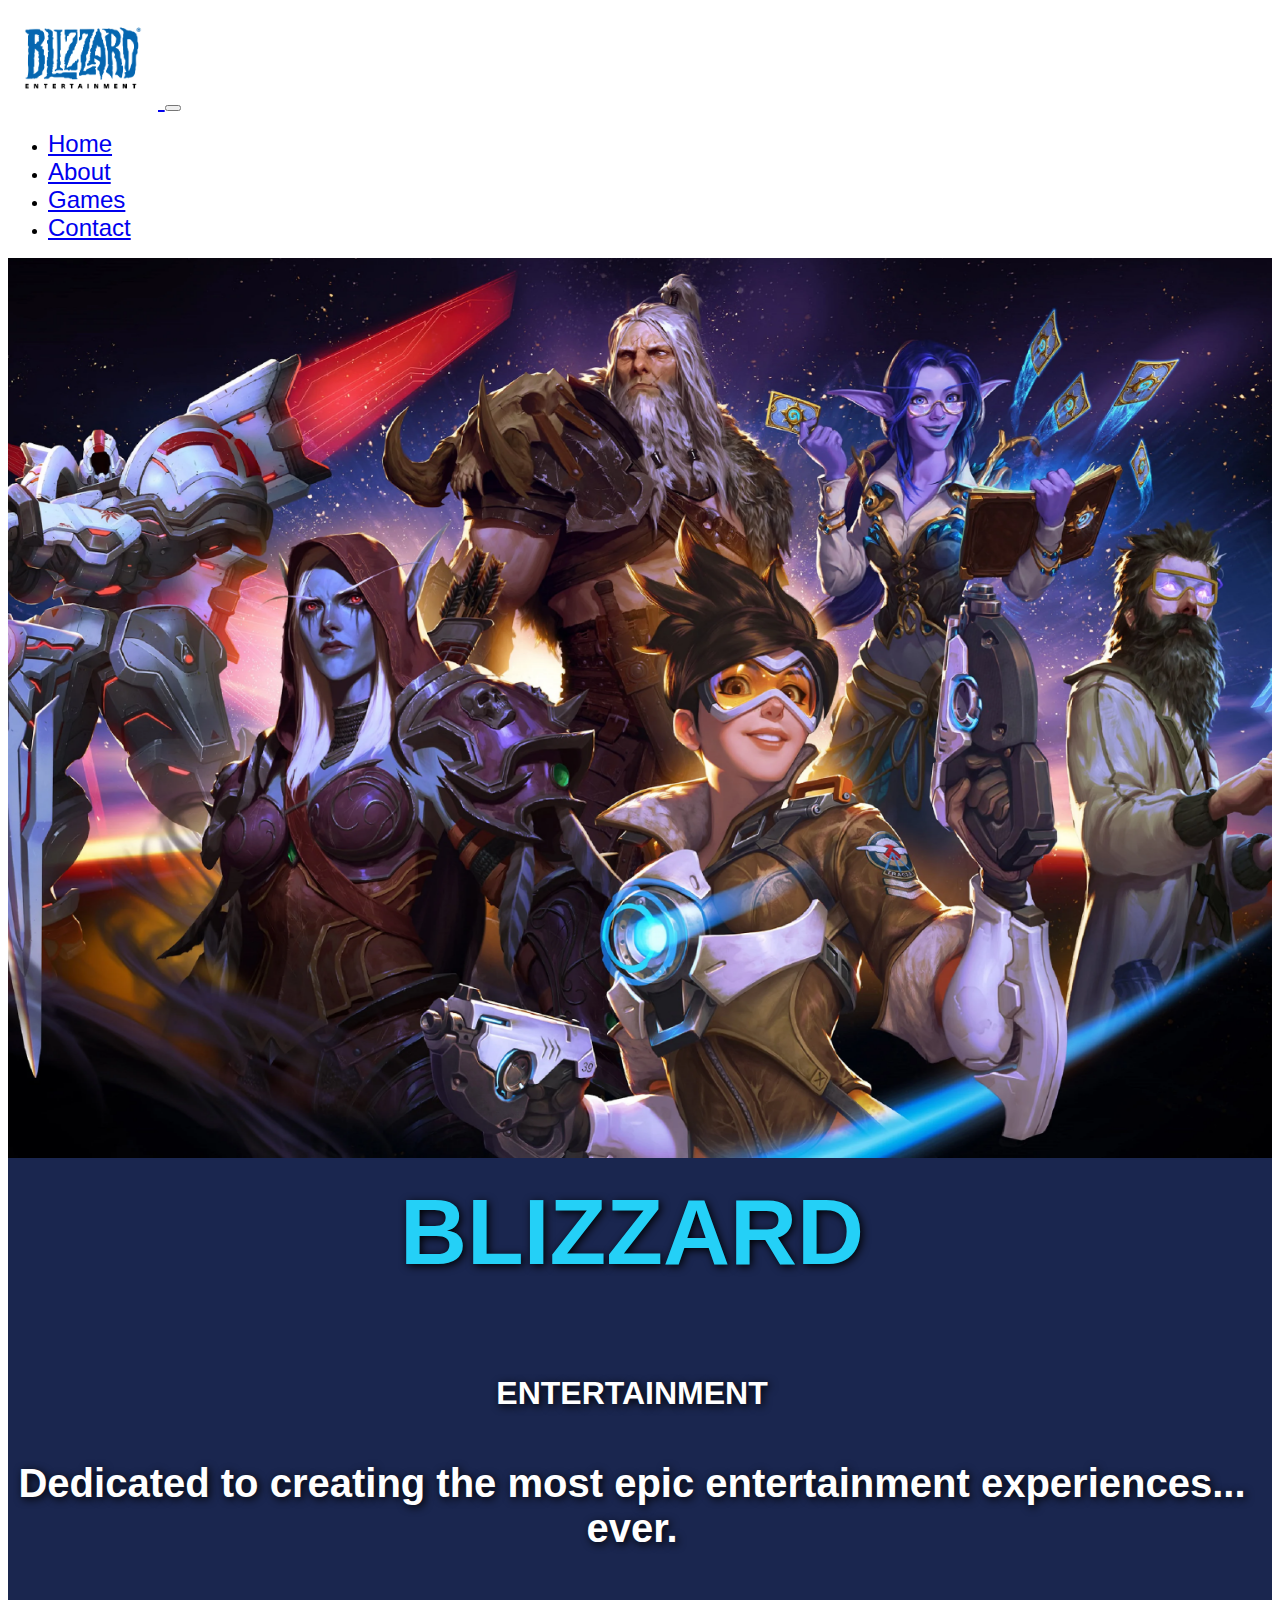
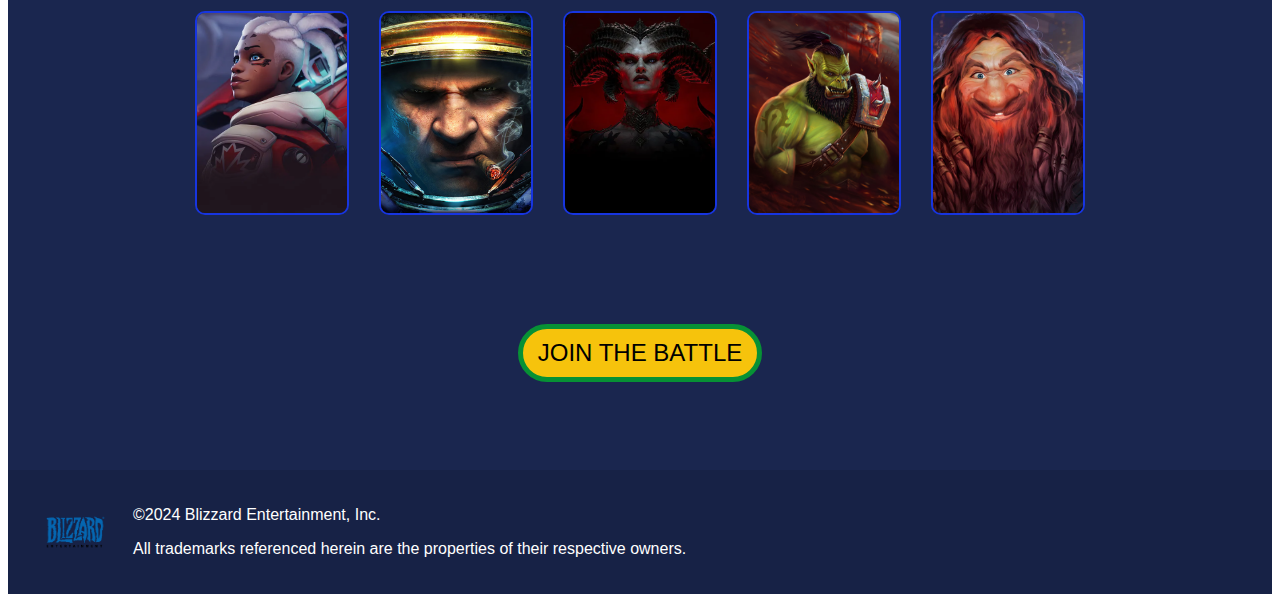
<file: index.html>
<!doctype html>
<html lang="en">
  <head>
    <!-- Required meta tags -->
    <meta charset="utf-8">
    <meta name="viewport" content="width=device-width, initial-scale=1">

    <!-- Bootstrap CSS -->
    <link href="https://cdn.jsdelivr.net/npm/bootstrap@5.0.2/dist/css/bootstrap.min.css" rel="stylesheet" integrity="sha384-EVSTQN3/azprG1Anm3QDgpJLIm9Nao0Yz1ztcQTwFspd3yD65VohhpuuCOmLASjC" crossorigin="anonymous">

    <link rel="stylesheet" href="./assets/css/style.css">
    <title>BLIZZARD</title>
  </head>
  <body>
   <!-- navbar-->
   <nav class="navbar navbar-expand-md fixed-bottom navbar-dark">
    <div class="container bg-dark">
      <a href="#intro" class="navbar-brand">
        <img src="./assets/img/bliz.png">
      </a>
      <!--toggle-->
      <button class="navbar-toggler" type="button" data-bs-toggle="collapse" data-bs-target="#main-nav" aria-controls="main-nav" aria-expanded="false" aria-label="Toggle navigation">
        <span class="navbar-toggler-icon"></span>
      </button>

      <!--navbar links-->
      <div class="collapse navbar-collapse justify-content-end align-center" id="main-nav">
        <ul class="navbar-nav">
          <li class="nav-item">
            <a class="nav-link" href="./index.html">Home</a>
          </li>
          <li class="nav-item">
            <a class="nav-link" href="./pages/about page/index.html">About</a>
          </li>
          <li class="nav-item">
            <a class="nav-link" href="./pages/Games/index.html">Games</a>
          </li>
          <li class="nav-item">
            <a class="nav-link" href="./pages/Contact/index.html">Contact</a>
          </li>
        </ul>
      </div>
    </div>
   </nav>

 <!--bg image-->
   <div class="bg-image" style="background-image: url('./assets/img/blizz\ games\ 2.webp'); height: 100vh">
   </div>
   <div class="container1">
    <div class="top">
    <h1> BLIZZARD </h1><h2>ENTERTAINMENT</h2>
    </div>
    <h3>Dedicated to creating the most epic entertainment experiences... ever.</h3>
    <div class="gameicons">
      <img src="./assets/img/overwatch icon.webp">
      <img src="./assets/img/starcraft.jpg">
      <img src="./assets/img/diabloicon.webp">
      <img src="./assets/img/warcraft.jpeg">
      <img src="./assets/img/heartstone.webp">
    </div>
    <div class="join">
      <a href="./pages/Games/index.html" type="button" class="joinbtn">JOIN THE BATTLE</a>
    </div>
  </div>

  <footer class="footer">
    <div class="footerlogo">
      <img class="flogo" src="./assets/img/bliz.png">
    </div>
    <div class="footer-text">
        <p>©2024 Blizzard Entertainment, Inc.</p>
        <p>All trademarks referenced herein are the properties of their respective owners.</p>
    </div>
</footer>



    <script src="https://cdn.jsdelivr.net/npm/bootstrap@5.0.2/dist/js/bootstrap.bundle.min.js" integrity="sha384-MrcW6ZMFYlzcLA8Nl+NtUVF0sA7MsXsP1UyJoMp4YLEuNSfAP+JcXn/tWtIaxVXM" crossorigin="anonymous"></script>

  </body>
</html>
</file>
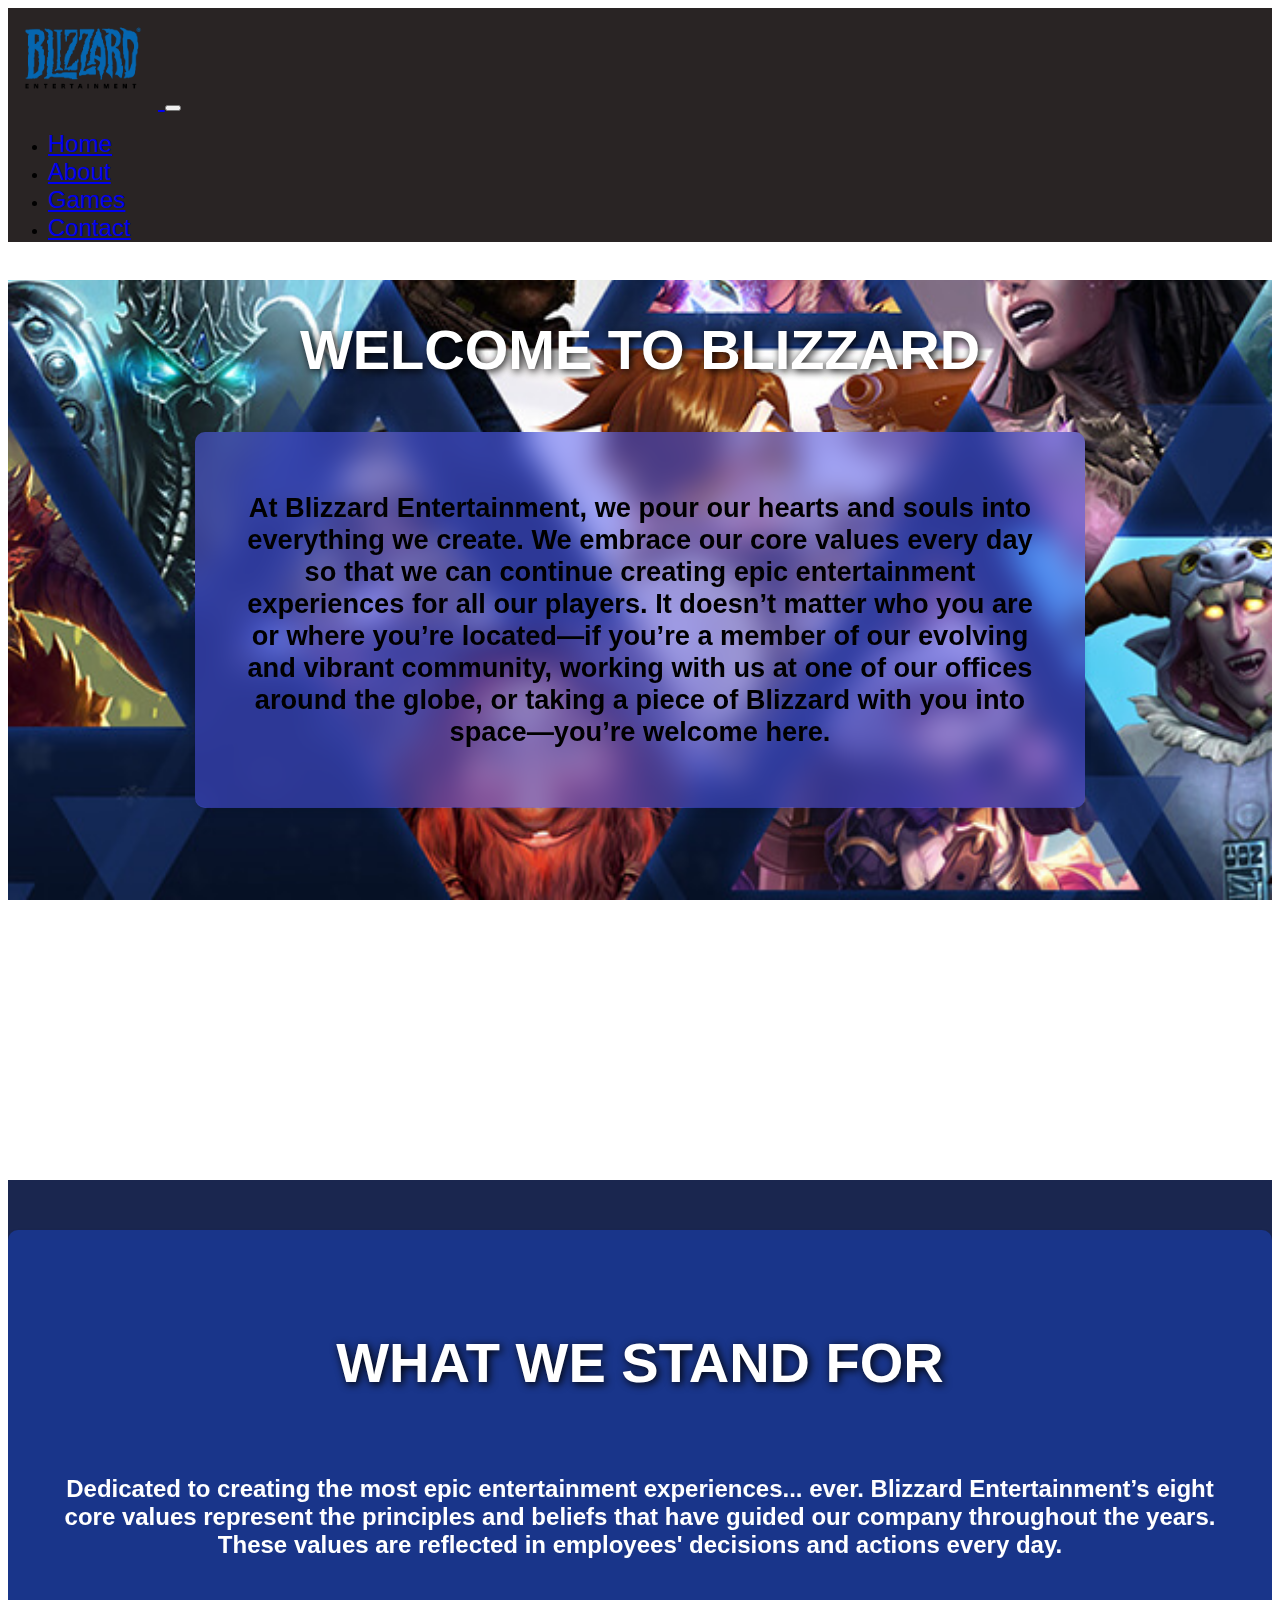
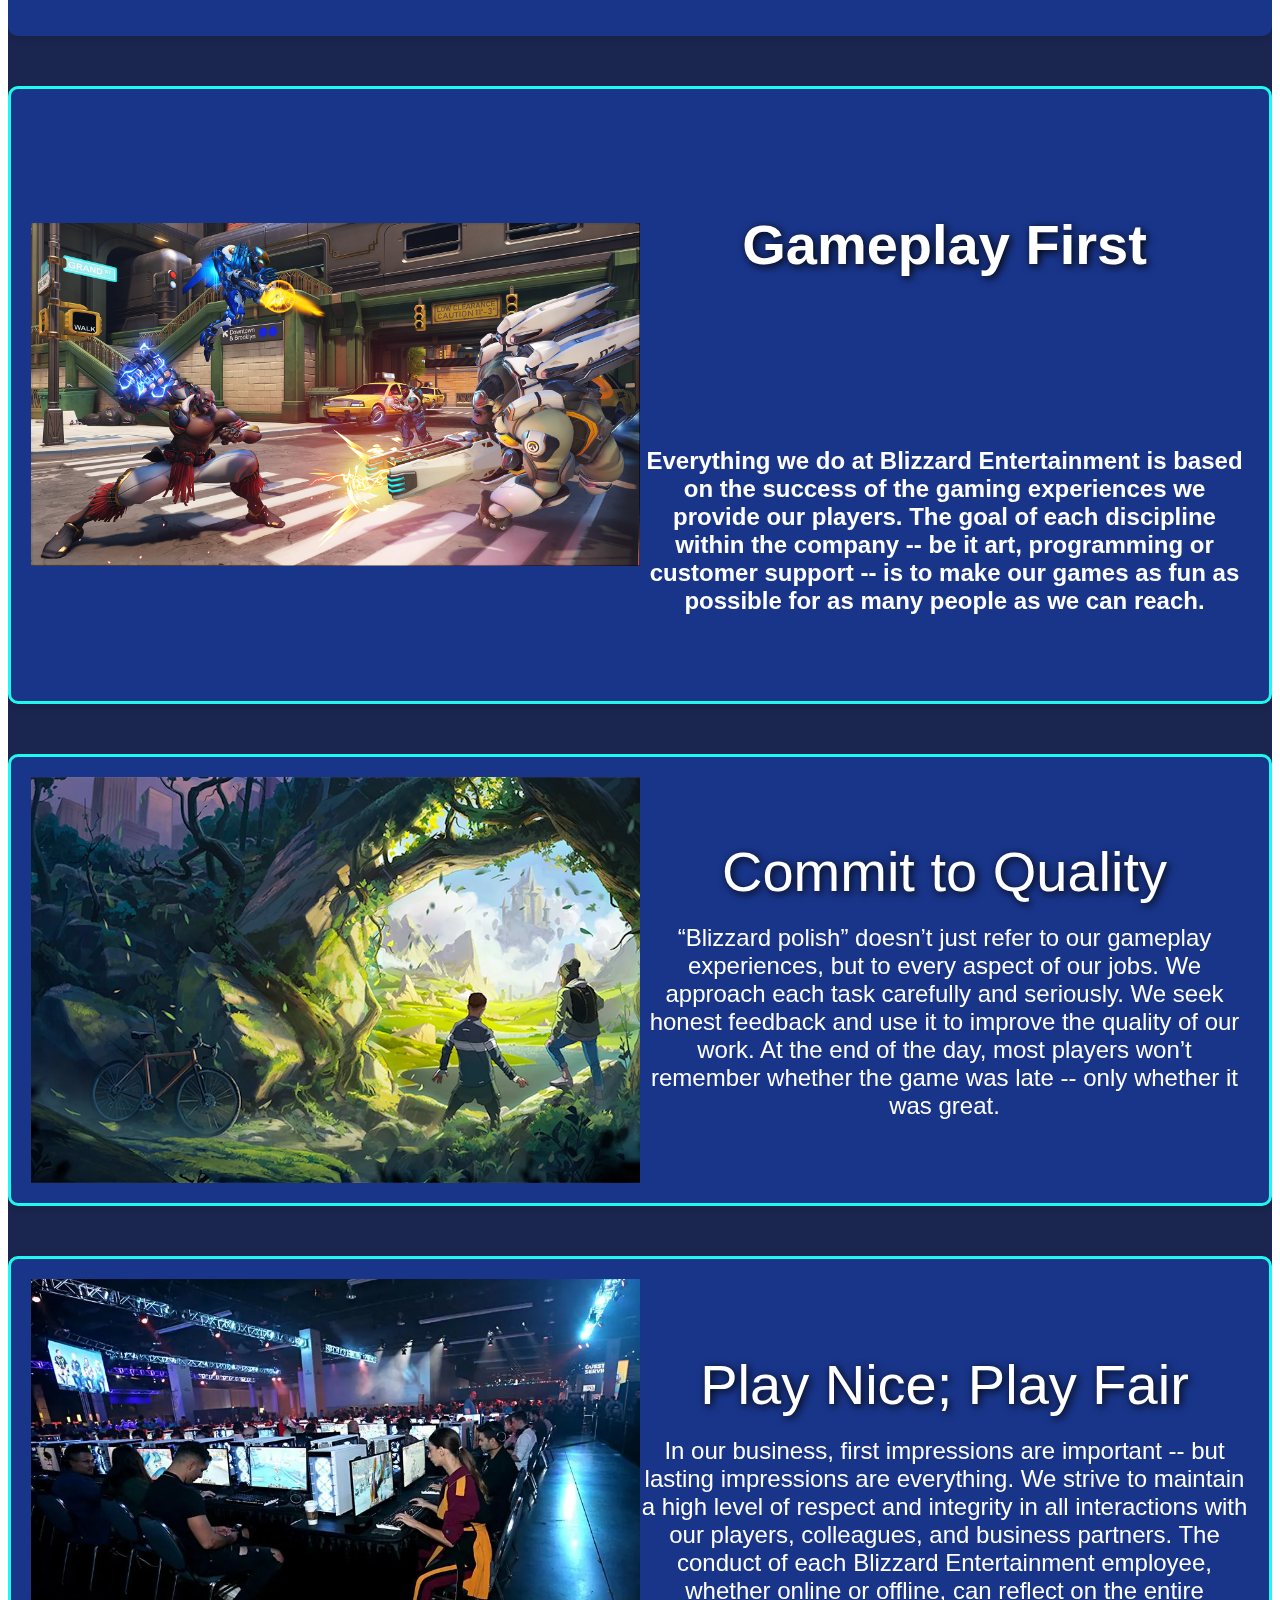
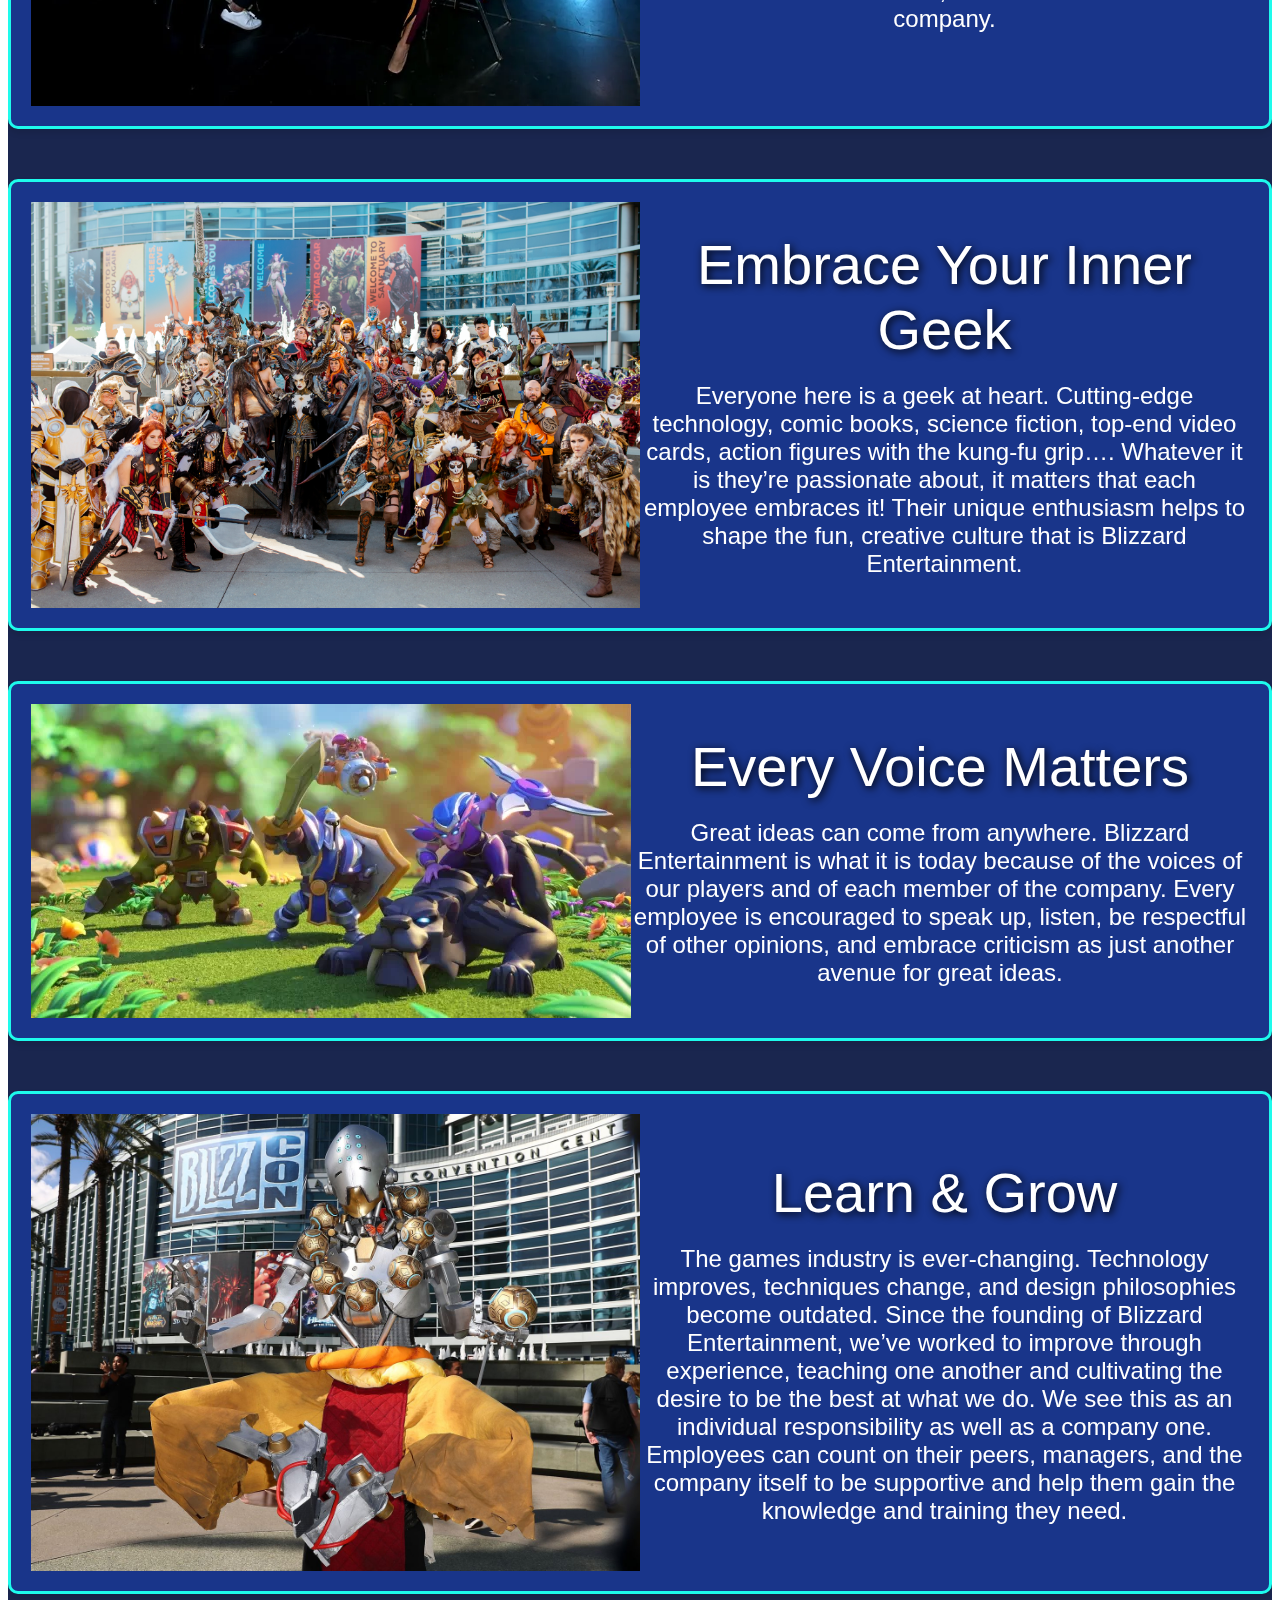
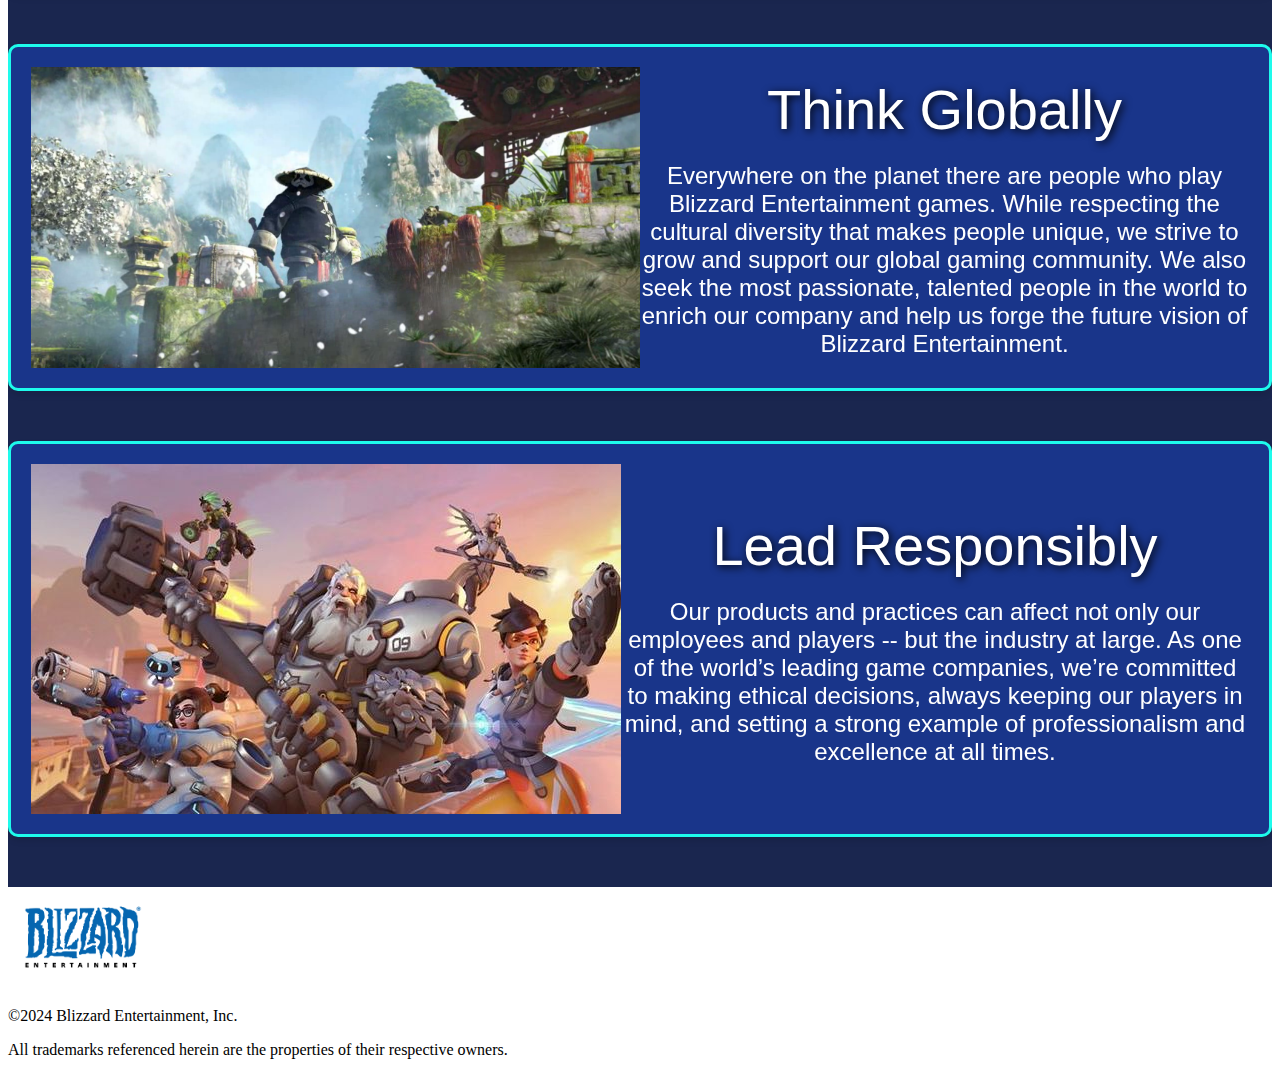
<file: pages/about page/index.html>
<!doctype html>
<html lang="en">
  <head>
    <!-- Required meta tags -->
    <meta charset="utf-8">
    <meta name="viewport" content="width=device-width, initial-scale=1">

    <!-- Bootstrap CSS -->
    <link href="https://cdn.jsdelivr.net/npm/bootstrap@5.0.2/dist/css/bootstrap.min.css" rel="stylesheet" integrity="sha384-EVSTQN3/azprG1Anm3QDgpJLIm9Nao0Yz1ztcQTwFspd3yD65VohhpuuCOmLASjC" crossorigin="anonymous">

    <link rel="stylesheet" href="./assets/css/style.css">
    <title>ABOUT BLIZZARD</title>
  </head>
  <body>
   <!-- navbar-->
   <nav class="navbar navbar-expand-md navbar-dark">
    <div class="container bg-dark">
      <a href="#intro" class="navbar-brand">
        <img src="./assets/img/bliz.png">
      </a>
      <!--toggle-->
      <button class="navbar-toggler" type="button" data-bs-toggle="collapse" data-bs-target="#main-nav" aria-controls="main-nav" aria-expanded="false" aria-label="Toggle navigation">
        <span class="navbar-toggler-icon"></span>
      </button>

      <!--navbar links-->
      <div class="collapse navbar-collapse justify-content-end align-center" id="main-nav">
        <ul class="navbar-nav">
          <li class="nav-item">
            <a class="nav-link" href="../../index.html">Home</a>
          </li>
          <li class="nav-item">
            <a class="nav-link" href="#about">About</a>
          </li>
          <li class="nav-item">
            <a class="nav-link" href="../Games/index.html">Games</a>
          </li>
          <li class="nav-item">
            <a class="nav-link" href="../Contact/index.html">Contact</a>
          </li>
        </ul>
      </div>
    </div>
   </nav>

 <!--bg image-->
   <div class="bg-image" style="background-image: url('./assets/img/bg2.jpg'); height: 100vh">
    <div class="welcome">
    <h1> WELCOME TO BLIZZARD</h1>
    </div>
    <div class="about-us">
        <h2>At Blizzard Entertainment, we pour our hearts and souls into everything we create. We embrace our core values every day so that we can continue creating epic entertainment experiences for all our players. It doesn’t matter who you are or where you’re located—if you’re a member of our evolving and vibrant community, working with us at one of our offices around the globe, or taking a piece of Blizzard with you into space—you’re welcome here.</h2>
    </div>
   </div>
   <div class="container1">
    <div class="principles">
      <h3> WHAT WE STAND FOR</h3>
      <div class="subtitle">
        <h4>Dedicated to creating the most epic entertainment experiences... ever. Blizzard Entertainment’s eight core values represent the principles and beliefs that have guided our company throughout the years. These values are reflected in employees' decisions and actions every day.</h4>
      </div>
    </div>
    <div class="gameplay">
      <img class="games" src="./assets/img/gameplay.png">
      <div class="text">
        <h5>Gameplay First</h5>
        <h6> Everything we do at Blizzard Entertainment is based on the success of the gaming experiences we provide our players. The goal of each discipline within the company -- be it art, programming or customer support -- is to make our games as fun as possible for as many people as we can reach.</h6>
      </div>
    </div>
    <div class="quality">
      <img class="qual" src="./assets/img/quality.webp">
      <div class="text2">
        <h7>Commit to Quality</h7>
        <h8> “Blizzard polish” doesn’t just refer to our gameplay experiences, but to every aspect of our jobs. We approach each task carefully and seriously. We seek honest feedback and use it to improve the quality of our work. At the end of the day, most players won’t remember whether the game was late -- only whether it was great.</h8>
      </div>
    </div>
    <div class="play">
      <img class="fair" src="./assets/img/nicefair.webp">
      <div class="text3">
        <h9>Play Nice; Play Fair</h9>
        <h10> In our business, first impressions are important -- but lasting impressions are everything. We strive to maintain a high level of respect and integrity in all interactions with our players, colleagues, and business partners. The conduct of each Blizzard Entertainment employee, whether online or offline, can reflect on the entire company.</h10>
      </div>
    </div>
    <div class="inner">
      <img class="geek" src="./assets/img/gamers.jpg">
      <div class="text4">
        <h11>Embrace Your Inner Geek</h11>
        <h12> Everyone here is a geek at heart. Cutting-edge technology, comic books, science fiction, top-end video cards, action figures with the kung-fu grip…. Whatever it is they’re passionate about, it matters that each employee embraces it! Their unique enthusiasm helps to shape the fun, creative culture that is Blizzard Entertainment.</h12>
      </div>
    </div>
    <div class="voice">
      <img class="matter" src="./assets/img/vm.webp">
      <div class="text5">
        <h12>Every Voice Matters</h12>
        <h13> Great ideas can come from anywhere. Blizzard Entertainment is what it is today because of the voices of our players and of each member of the company. Every employee is encouraged to speak up, listen, be respectful of other opinions, and embrace criticism as just another avenue for great ideas.</h13>
      </div>
    </div>
    <div class="learn">
      <img class="grow" src="./assets/img/grow.jpg">
      <div class="text6">
        <h14>Learn & Grow</h14>
        <h15> The games industry is ever-changing. Technology improves, techniques change, and design philosophies become outdated. Since the founding of Blizzard Entertainment, we’ve worked to improve through experience, teaching one another and cultivating the desire to be the best at what we do. We see this as an individual responsibility as well as a company one. Employees can count on their peers, managers, and the company itself to be supportive and help them gain the knowledge and training they need.</h15>
      </div>
    </div>
    <div class="think">
      <img class="global" src="./assets/img/global.png">
      <div class="text7">
        <h16>Think Globally</h16>
        <h17> Everywhere on the planet there are people who play Blizzard Entertainment games. While respecting the cultural diversity that makes people unique, we strive to grow and support our global gaming community. We also seek the most passionate, talented people in the world to enrich our company and help us forge the future vision of Blizzard Entertainment.</h17>
      </div>
    </div>
    <div class="lead">
      <img class="respo" src="./assets/img/lead.jpg">
      <div class="text8">
        <h18>Lead Responsibly</h18>
        <h19>Our products and practices can affect not only our employees and players -- but the industry at large. As one of the world’s leading game companies, we’re committed to making ethical decisions, always keeping our players in mind, and setting a strong example of professionalism and excellence at all times.</h19>
      </div>
    </div>
   </div>
   <footer class="footer">
    <div class="footerlogo">
      <img class="flogo" src="./assets/img/bliz.png">
    </div>
    <div class="footer-text">
        <p>©2024 Blizzard Entertainment, Inc.</p>
        <p>All trademarks referenced herein are the properties of their respective owners.</p>
    </div>
</footer>

   


    <script src="https://cdn.jsdelivr.net/npm/bootstrap@5.0.2/dist/js/bootstrap.bundle.min.js" integrity="sha384-MrcW6ZMFYlzcLA8Nl+NtUVF0sA7MsXsP1UyJoMp4YLEuNSfAP+JcXn/tWtIaxVXM" crossorigin="anonymous"></script>

  </body>
</html>
</file>
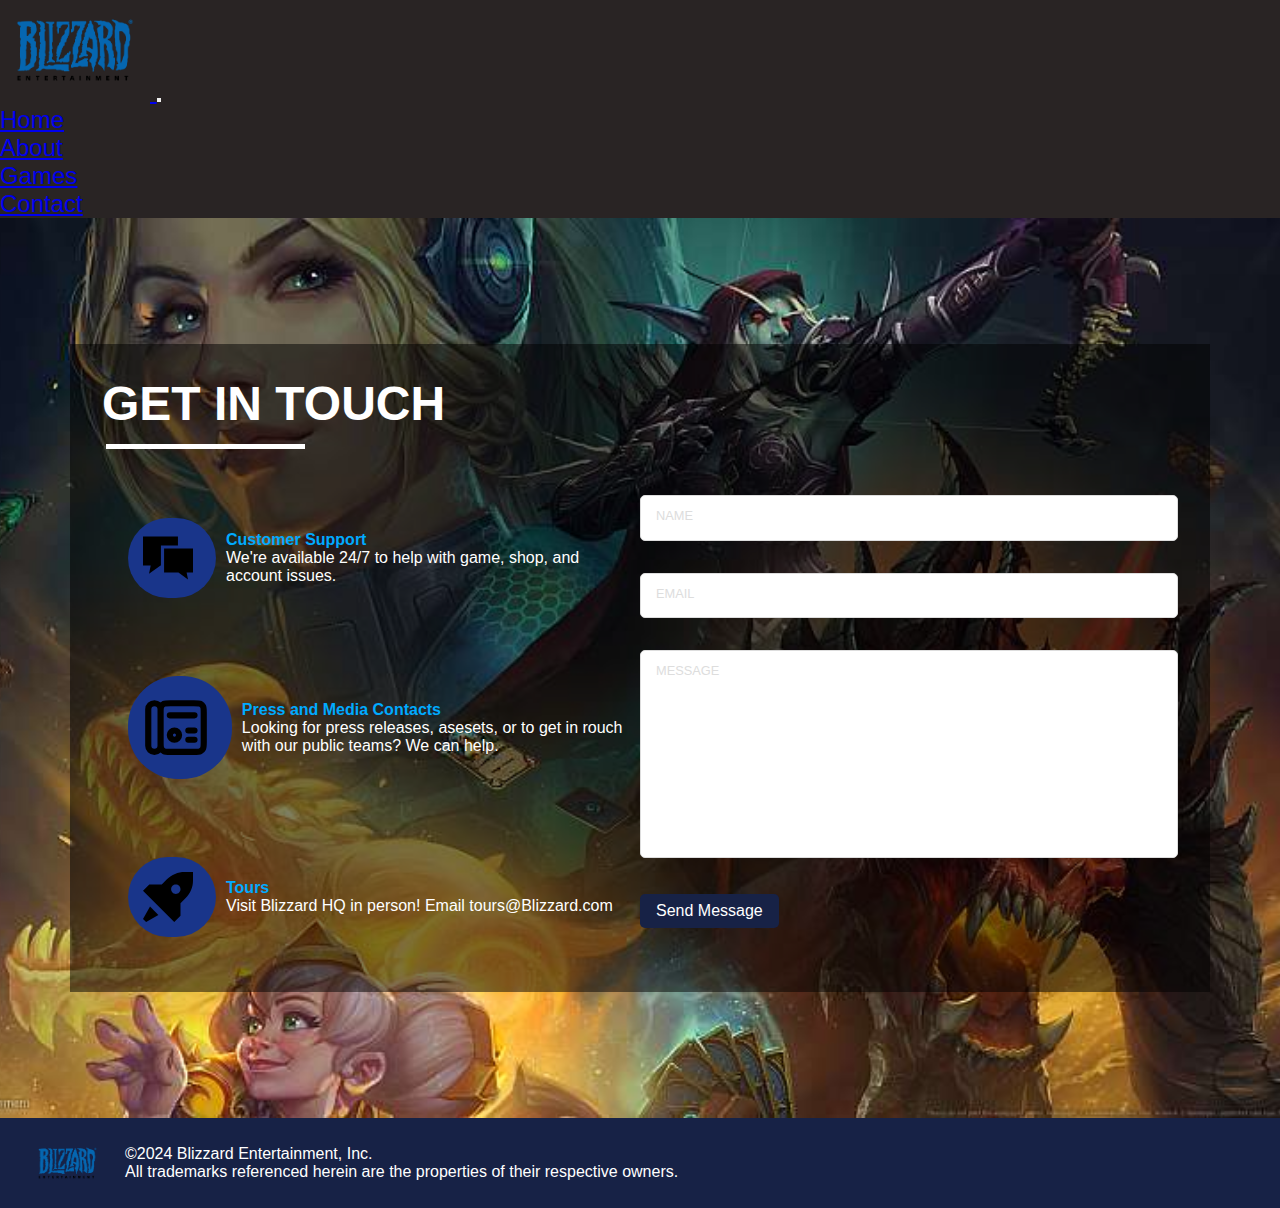
<file: pages/Contact/index.html>
<!doctype html>
<html lang="en">
  <head>
    <!-- Required meta tags -->
    <meta charset="utf-8">
    <meta name="viewport" content="width=device-width, initial-scale=1">

    <!-- Bootstrap CSS -->
    <link href="https://cdn.jsdelivr.net/npm/bootstrap@5.0.2/dist/css/bootstrap.min.css" rel="stylesheet" integrity="sha384-EVSTQN3/azprG1Anm3QDgpJLIm9Nao0Yz1ztcQTwFspd3yD65VohhpuuCOmLASjC" crossorigin="anonymous">

    <link rel="stylesheet" href="./assets/css/style.css">
    <title>CONTACT US</title>
  </head>
  <body>
   <!-- navbar-->
   <nav class="navbar navbar-expand-md navbar-dark">
    <div class="container bg-dark">
      <a href="#intro" class="navbar-brand">
        <img src="./assets/img/bliz.png">
      </a>
      <!--toggle-->
      <button class="navbar-toggler" type="button" data-bs-toggle="collapse" data-bs-target="#main-nav" aria-controls="main-nav" aria-expanded="false" aria-label="Toggle navigation">
        <span class="navbar-toggler-icon"></span>
      </button>

      <!--navbar links-->
      <div class="collapse navbar-collapse justify-content-end align-center" id="main-nav">
        <ul class="navbar-nav">
          <li class="nav-item">
            <a class="nav-link" href="../../index.html">Home</a>
          </li>
          <li class="nav-item">
            <a class="nav-link" href="../about page/index.html">About</a>
          </li>
          <li class="nav-item">
            <a class="nav-link" href="#games">Games</a>
          </li>
          <li class="nav-item">
            <a class="nav-link" href="#news">Contact</a>
          </li>
        </ul>
      </div>
    </div>
   </nav>

 <!--bg image-->
   <div class="bg-image" style="background-image: url('./assets/img/contactusbg.jpeg'); height: 100vh">
    <div class="form-container">
        <div class="wrapper">
            <h1>GET IN TOUCH</h1>
            <div class="form-section">
                <div class="form-details">
                    <ul>
                        <li>
                            <div class="icons">
                                <button class="btn-support"><img src="./assets/img/speech-bubble-9-svgrepo-com.svg" alt="customer support icon" class="cs-icon"></button>
                            </div>
                            <div class="content">
                                <strong>Customer Support</strong>
                                <p>We're available 24/7 to help with game, shop, and account issues.</p>
                            </div>
                        </li>
                        <li>
                            <div class="icons">
                                <button class="btn-media">                                    <img src="./assets/img/phone-intercom-svgrepo-com.svg" alt="press and media icon" class="pm-icon"></button>
                            </div>
                            <div class="content">
                                <strong>Press and Media Contacts</strong>
                                <p> Looking for press releases, asesets, or to get in rouch with our public teams? We can help.</p>
                            </div>
                        </li>
                        <li>
                            <div class="icons">
                                <button class="btn-tour">                                    <img src="./assets/img/rocket-svgrepo-com.svg" alt="tours icon" class="trs-icon"></button>
                            </div>
                            <div class="content">
                                <strong>
                                    Tours
                                </strong>
                                <p> Visit Blizzard HQ in person! Email tours@Blizzard.com</p>
                            </div>
                        </li>
                    </ul>
                </div>
                <div class="input-field">
                    <form>
                        <div class="form-group">
                            <input type="text" required="required" class="form-control">
                            <span class="form-label">Name</span>
                        </div>
                        <div class="form-group">
                            <input type="text" required="required" class="form-control">
                            <span class="form-label">Email</span>
                        </div>
                        <div class="form-group">
                            <textarea name="" id="" cols="30" rows="10" class="form-control" required="required"></textarea>
                            <span class="form-label">Message</span>
                        </div>
                        <button type="button" class="btn-send"> Send Message</button>
                    </form>
                </div>
            </div>
        </div>
    </div>

   <footer class="footer">
    <div class="footerlogo">
      <img class="flogo" src="./assets/img/bliz.png">
    </div>
    <div class="footer-text">
        <p>©2024 Blizzard Entertainment, Inc.</p>
        <p>All trademarks referenced herein are the properties of their respective owners.</p>
    </div>
</footer>

   


    <script src="https://cdn.jsdelivr.net/npm/bootstrap@5.0.2/dist/js/bootstrap.bundle.min.js" integrity="sha384-MrcW6ZMFYlzcLA8Nl+NtUVF0sA7MsXsP1UyJoMp4YLEuNSfAP+JcXn/tWtIaxVXM" crossorigin="anonymous"></script>

  </body>
</html>
</file>
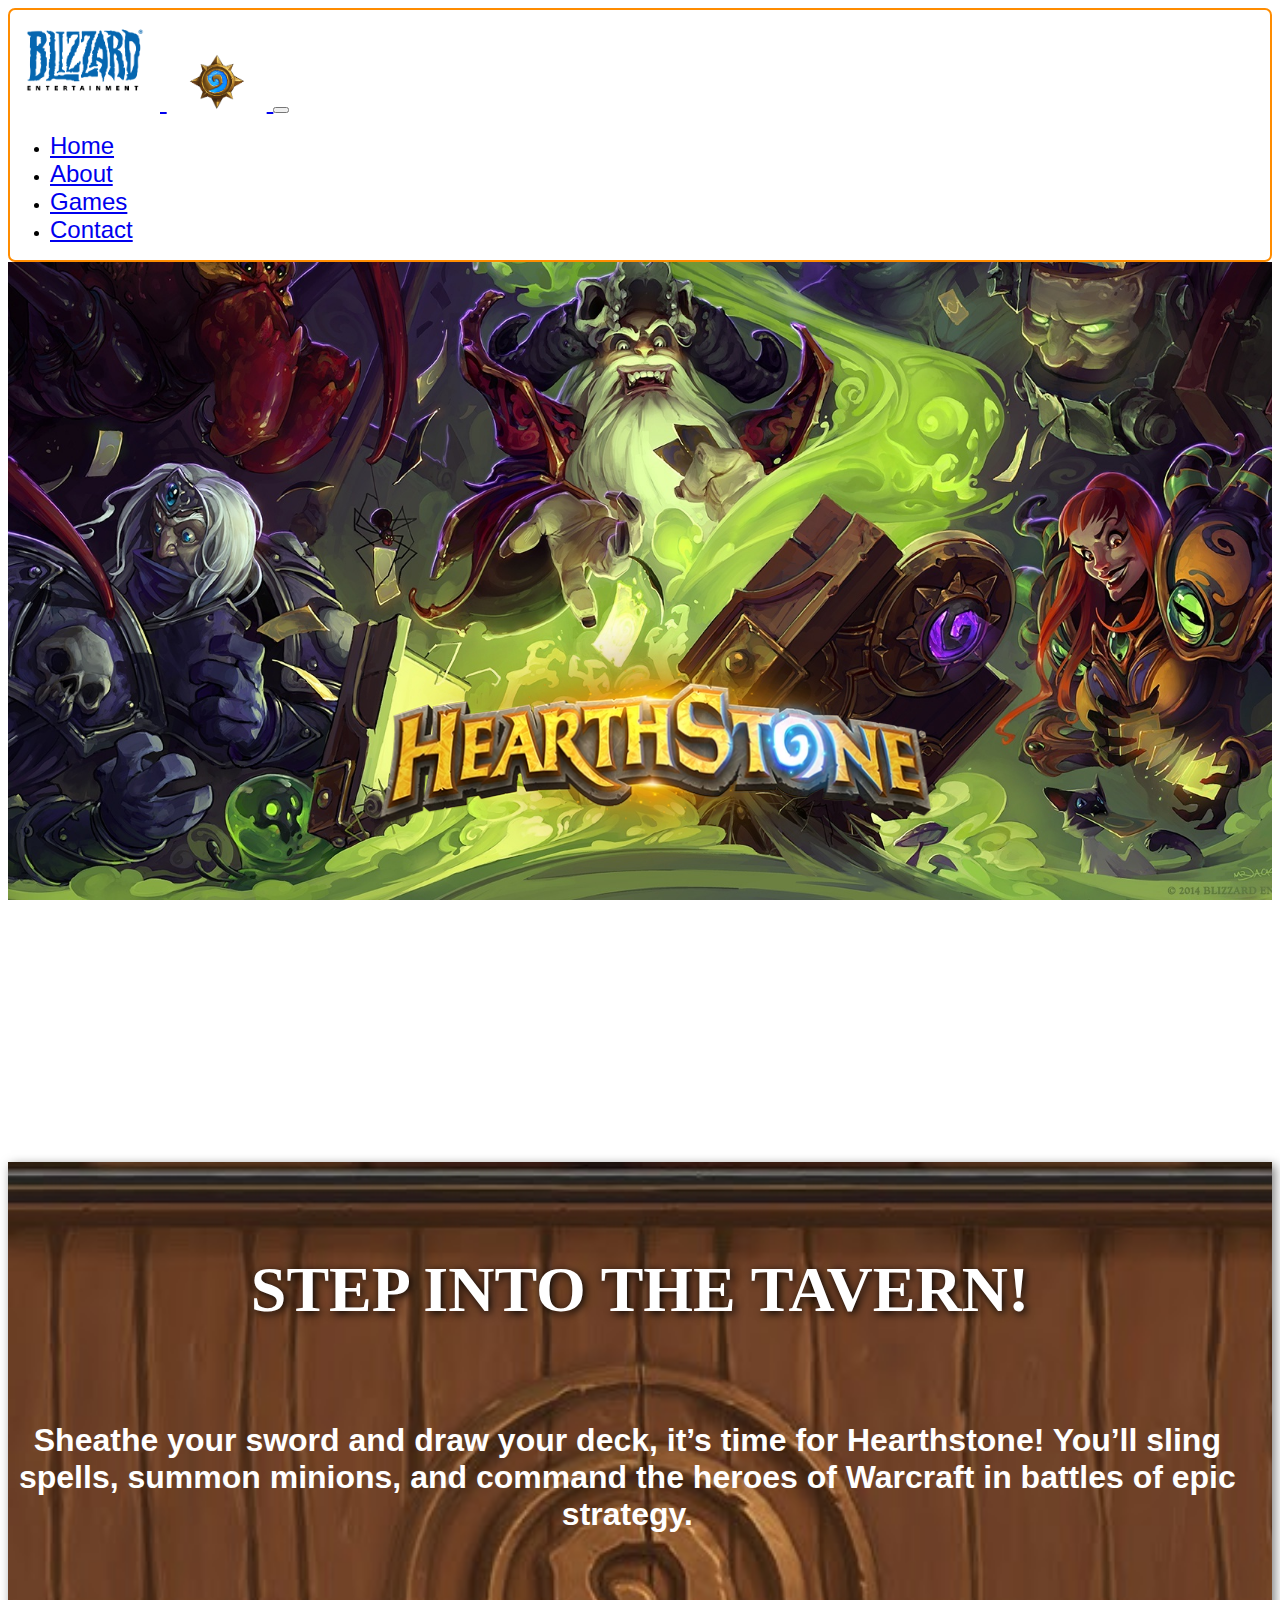
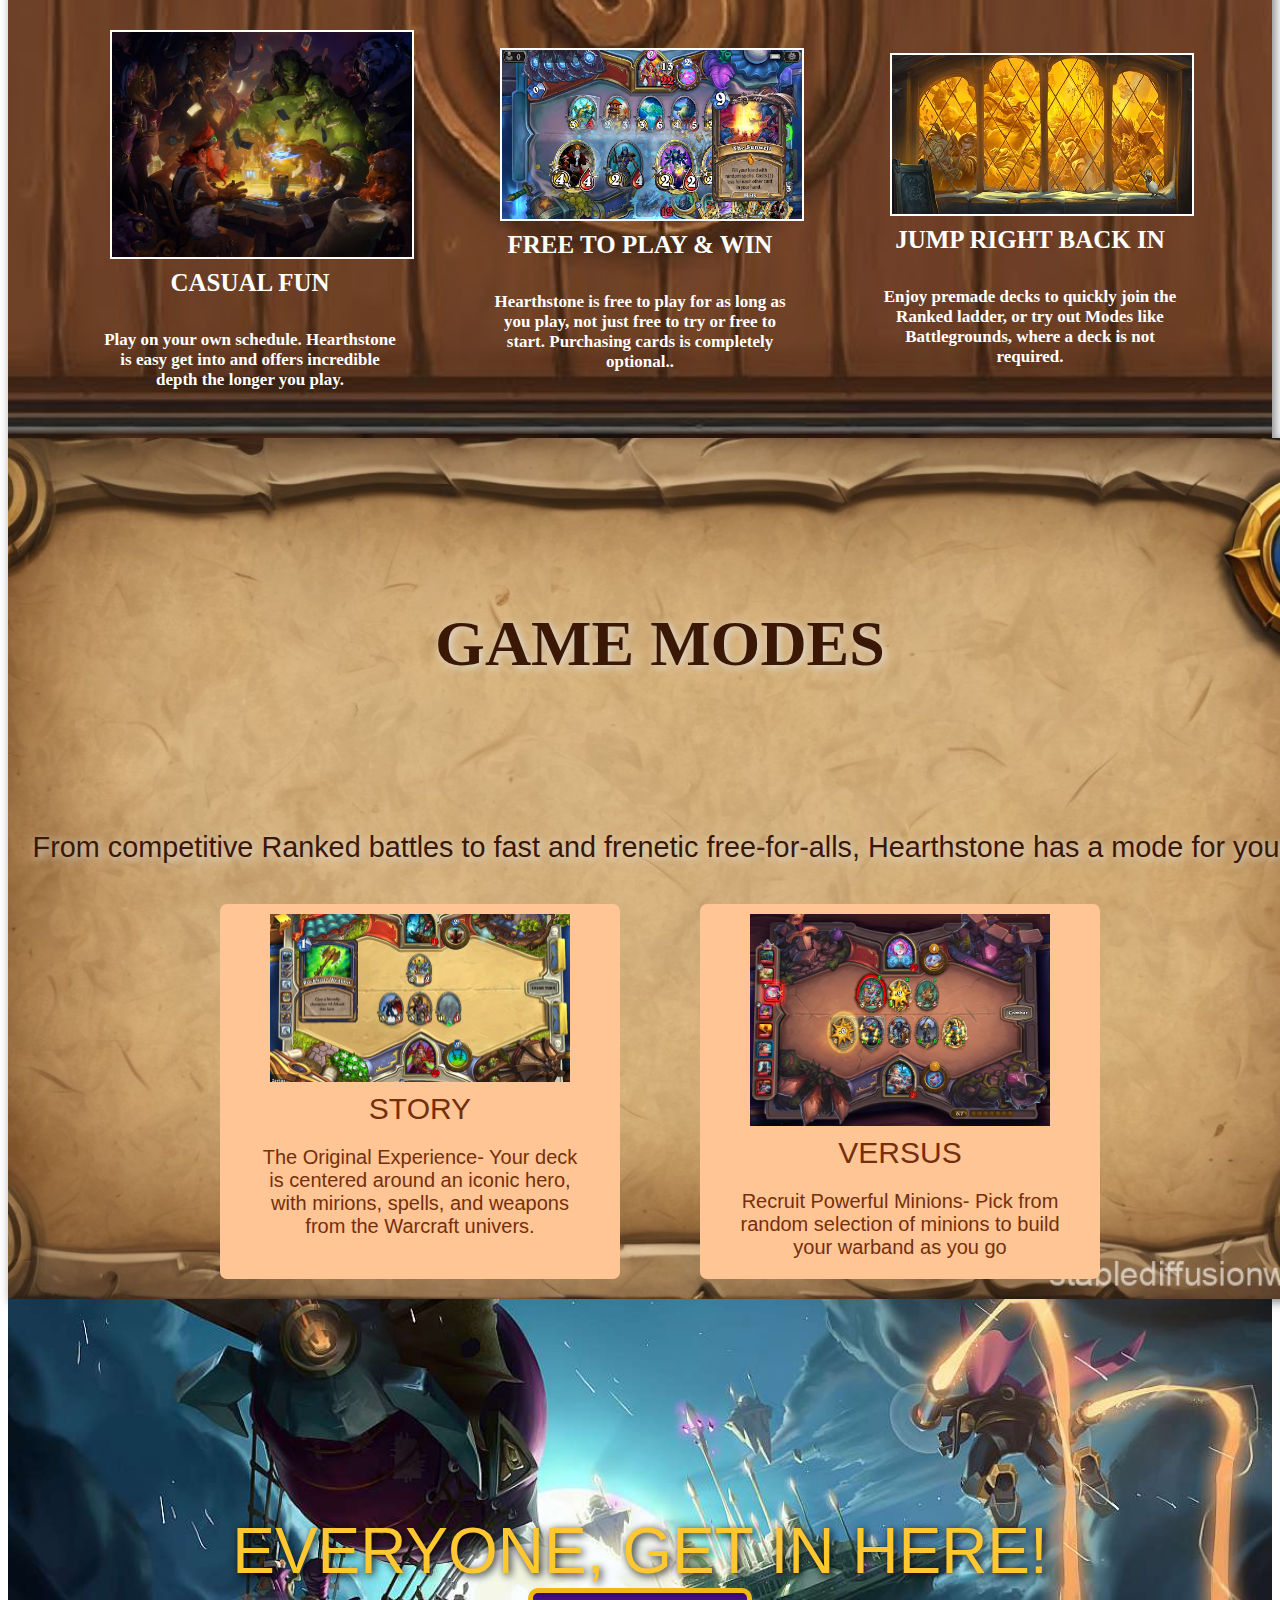
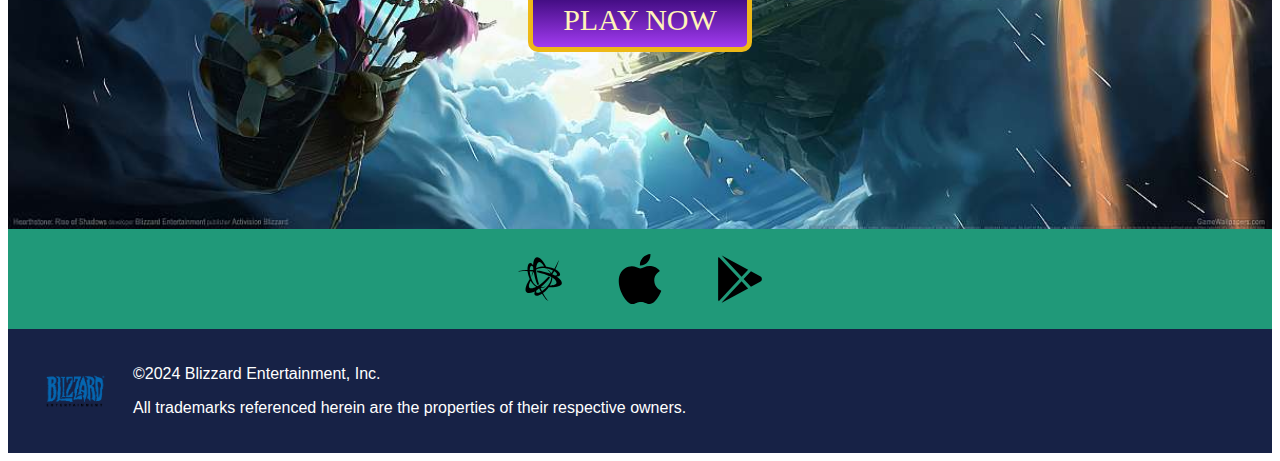
<file: pages/Games/Hearthstone/index.html>
<!doctype html>
<html lang="en">
  <head>
    <!-- Required meta tags -->
    <meta charset="utf-8">
    <meta name="viewport" content="width=device-width, initial-scale=1">

    <!-- Bootstrap CSS -->
    <link href="https://cdn.jsdelivr.net/npm/bootstrap@5.0.2/dist/css/bootstrap.min.css" rel="stylesheet" integrity="sha384-EVSTQN3/azprG1Anm3QDgpJLIm9Nao0Yz1ztcQTwFspd3yD65VohhpuuCOmLASjC" crossorigin="anonymous">

    <link rel="stylesheet" href="./assets/css/style.css">
    <title>Hearthstone</title>
  </head>
  <body>
   <!-- navbar-->
   <nav class="navbar navbar-expand-md fixed-top navbar-dark">
    <div class="container bg-dark custom-navbar">
      <a href="#intro" class="navbar-brand">
        <img class="blizzlogo" src="./assets/img/bliz.png">
        <img class="overw2" src="./assets/img/Hearthstone-Emblem.png">
      </a>
      <!--toggle-->
      <button class="navbar-toggler" type="button" data-bs-toggle="collapse" data-bs-target="#main-nav" aria-controls="main-nav" aria-expanded="false" aria-label="Toggle navigation">
        <span class="navbar-toggler-icon"></span>
      </button>

      <!--navbar links-->
      <div class="collapse navbar-collapse justify-content-end align-center" id="main-nav">
        <ul class="navbar-nav">
          <li class="nav-item">
            <a class="nav-link" href="../../../index.html">Home</a>
          </li>
          <li class="nav-item">
            <a class="nav-link" href="../../about page/index.html">About</a>
          </li>
          <li class="nav-item">
            <a class="nav-link" href="../../Games/index.html">Games</a>
          </li>
          <li class="nav-item">
            <a class="nav-link" href="../../Contact/index.html">Contact</a>
          </li>
        </ul>
      </div>
    </div>
   </nav>

 <!--bg image-->
   <div class="bg-image" style="background-image: url('./assets/img/badfon-hearthstone-curse-of.jpg'); height: 100vh">
    <div class="welcome">
        <img class="titlecard" src="./assets/img/Hearthstone_logo.webp">
        </div>
        <div class="subtitle">
        </div>
    </div>

    <div class="features">
        <div class="text">
            <h2>STEP INTO THE TAVERN!</h2>
            <h3>Sheathe your sword and draw your deck, it’s time for Hearthstone! You’ll sling spells, summon minions, and command the heroes of Warcraft in battles of epic strategy.</h3>
            <div class="feature-icons">
                <div class="subtext">
                    <img class="featurepics" src="./assets/img/Hearthstone_Announcement_Art.webp">
                    <h4>CASUAL FUN</h4>
                    <h5>Play on your own schedule. Hearthstone is easy get into and offers incredible depth the longer you play.</h5>
                </div>
                <div class="subtext">
                    <img class="featurepics" src="./assets/img/hearthstonegameplay.webp">
                    <h4>FREE TO PLAY & WIN</h4>
                    <h5>Hearthstone is free to play for as long as you play, not just free to try or free to start. Purchasing cards is completely optional..</h5>
                </div>
                <div class="subtext">
                    <img class="featurepics" src="./assets/img/hearthstone_tavern_brawl.0.0.1490995081.webp">
                    <h4>JUMP RIGHT BACK IN</h4>
                    <h5>Enjoy premade decks to quickly join the Ranked ladder, or try out Modes like Battlegrounds, where a deck is not required.</h5>
                </div>
                </div>
            </div>
        </div>
    </div>

    <div class="heroes">
        <h6>GAME MODES</h6>
        <h7>From competitive Ranked battles to fast and frenetic free-for-alls, Hearthstone has a mode for you!</h7>
        <div class="modes">
          <button class="btnmodes">
              <img class="modepics" src="./assets/img/hearthstoneclassic.webp" alt="Story Mode">
              STORY
              <h8>The Original Experience- Your deck is centered around an iconic hero, with mirions, spells, and weapons from the Warcraft univers.</h8>
          </button>
          <button class="btnmodes">
              <img class="modepics" src="./assets/img/hearthstonebattle.webp" alt="Versus Mode">
              VERSUS
              <h8>Recruit Powerful Minions- Pick from random selection of minions to build your warband as you go</h8>
          </button>
      </div>
      
    </div>

    <div class="team">
        <h9>EVERYONE, GET IN HERE!</h9>
        <button href="../Overwatch/index.html" class="free">PLAY NOW</button>
    </div>

    <div class="toplay">
        <img src="./assets/img/battle-net-svgrepo-com.svg">
        <img src="./assets/img/apple-173-svgrepo-com.svg">
        <img src="./assets/img/google-play-store-svgrepo-com.svg">
    </div>


   <footer class="footer">
    <div class="footerlogo">
      <img class="flogo" src="./assets/img/bliz.png">
    </div>
    <div class="footer-text">
        <p>©2024 Blizzard Entertainment, Inc.</p>
        <p>All trademarks referenced herein are the properties of their respective owners.</p>
    </div>
</footer>

   


    <script src="https://cdn.jsdelivr.net/npm/bootstrap@5.0.2/dist/js/bootstrap.bundle.min.js" integrity="sha384-MrcW6ZMFYlzcLA8Nl+NtUVF0sA7MsXsP1UyJoMp4YLEuNSfAP+JcXn/tWtIaxVXM" crossorigin="anonymous"></script>

  </body>
</html>
</file>
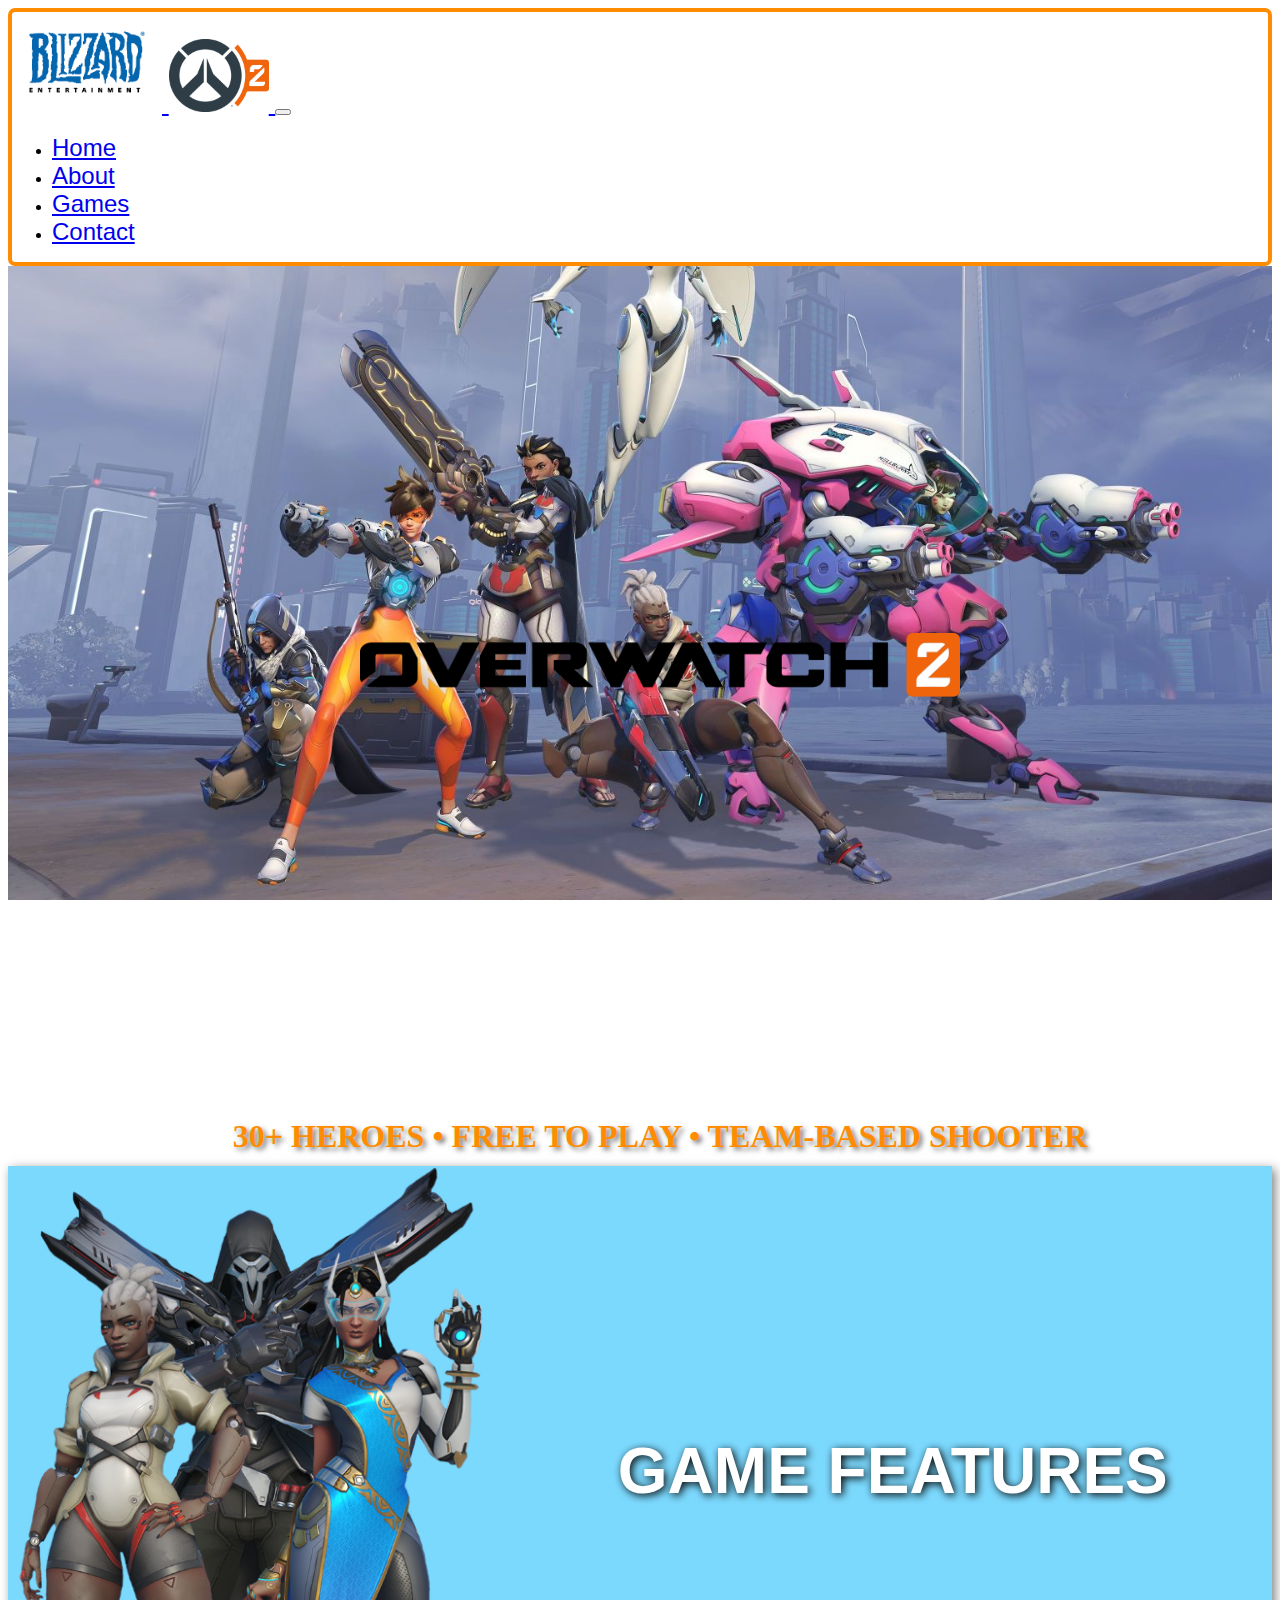
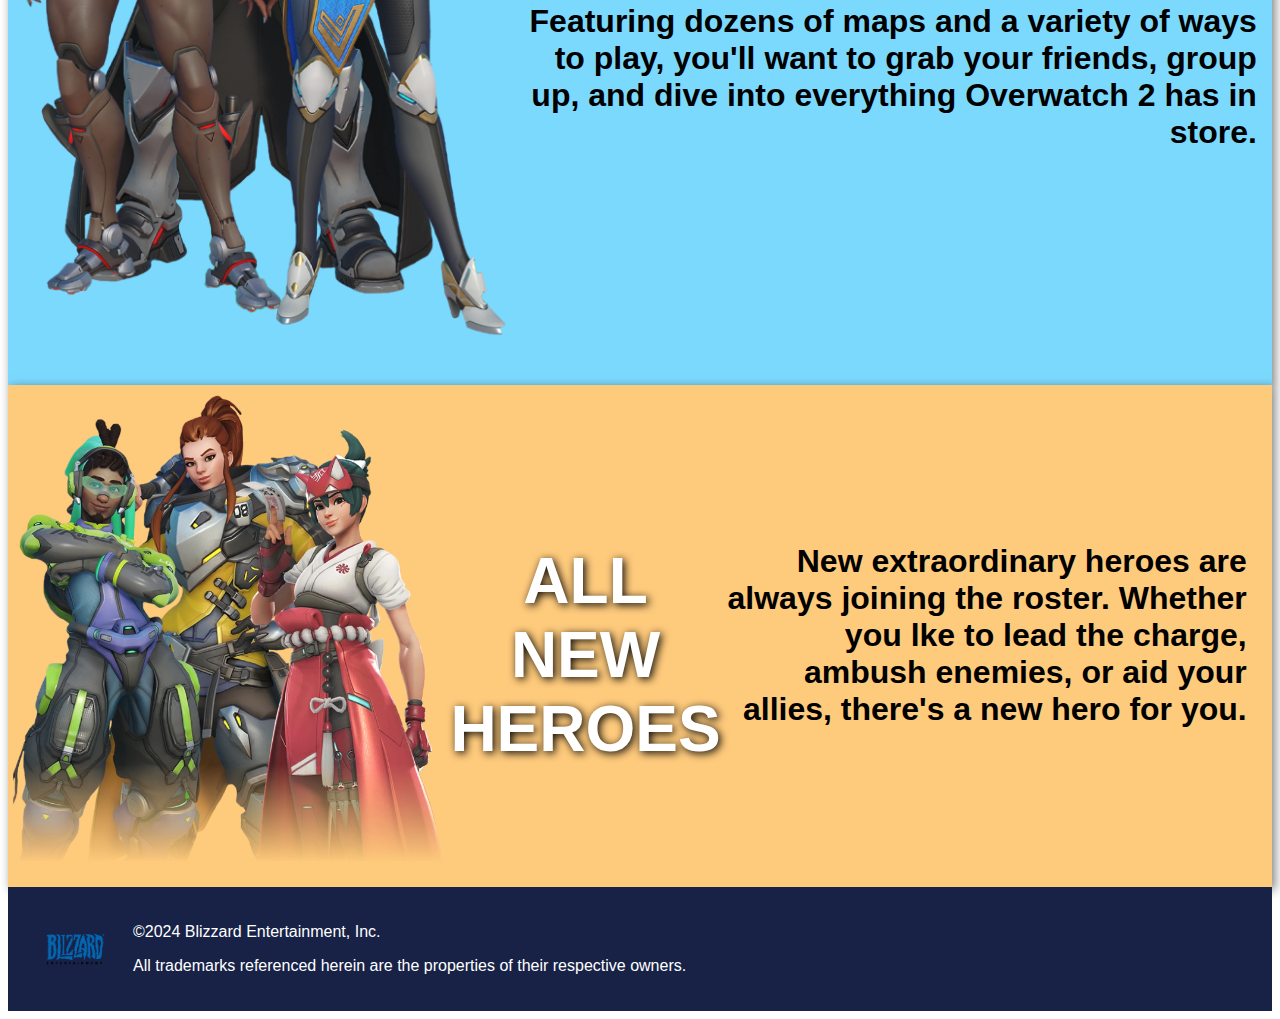
<file: pages/Games/Overwatch/index.html>
<!doctype html>
<html lang="en">
  <head>
    <!-- Required meta tags -->
    <meta charset="utf-8">
    <meta name="viewport" content="width=device-width, initial-scale=1">

    <!-- Bootstrap CSS -->
    <link href="https://cdn.jsdelivr.net/npm/bootstrap@5.0.2/dist/css/bootstrap.min.css" rel="stylesheet" integrity="sha384-EVSTQN3/azprG1Anm3QDgpJLIm9Nao0Yz1ztcQTwFspd3yD65VohhpuuCOmLASjC" crossorigin="anonymous">

    <link rel="stylesheet" href="./assets/css/style.css">
    <title>OVERWATCH 2</title>
  </head>
  <body>
   <!-- navbar-->
   <nav class="navbar navbar-expand-md fixed-top navbar-light">
    <div class="container bg-light">
      <a href="#intro" class="navbar-brand">
        <img src="./assets/img/bliz.png">
        <img class="overw2" src="./assets/img/ovwlogo.png">
      </a>
      <!--toggle-->
      <button class="navbar-toggler" type="button" data-bs-toggle="collapse" data-bs-target="#main-nav" aria-controls="main-nav" aria-expanded="false" aria-label="Toggle navigation">
        <span class="navbar-toggler-icon"></span>
      </button>

      <!--navbar links-->
      <div class="collapse navbar-collapse justify-content-end align-center" id="main-nav">
        <ul class="navbar-nav">
          <li class="nav-item">
            <a class="nav-link" href="../../../index.html">Home</a>
          </li>
          <li class="nav-item">
            <a class="nav-link" href="../../about page/index.html">About</a>
          </li>
          <li class="nav-item">
            <a class="nav-link" href="../../Games/index.html">Games</a>
          </li>
          <li class="nav-item">
            <a class="nav-link" href="../Contact/index.html">Contact</a>
          </li>
        </ul>
      </div>
    </div>
   </nav>

 <!--bg image-->
   <div class="bg-image" style="background-image: url('./assets/img/altbgagain.jpg'); height: 100vh">
    <div class="welcome">
        <img class="titlecard" src="./assets/img/ovw2logo.png">
        </div>
        <div class="subtitle">
            <h1>30+ HEROES • FREE TO PLAY • TEAM-BASED SHOOTER</h1>
        </div>
    </div>

    <div class="features">
        <img src="./assets/img/ovwcharacts.webp">
        <div class="text">
            <h2>GAME FEATURES</h2>
            <h3>Featuring dozens of maps and a variety of ways to play, you'll want to grab your friends, group up, and dive into everything Overwatch 2 has in store.</h3>
        </div>
    </div>

    <div class="heroes">
        <img src="./assets/img/characters.webp">
        <h4>ALL NEW HEROES</h4>
        <h5>New extraordinary heroes are always joining the roster. Whether you lke to lead the charge, ambush enemies, or aid your allies, there's a new hero for you.</h5>
    </div>



   <footer class="footer">
    <div class="footerlogo">
      <img class="flogo" src="./assets/img/bliz.png">
    </div>
    <div class="footer-text">
        <p>©2024 Blizzard Entertainment, Inc.</p>
        <p>All trademarks referenced herein are the properties of their respective owners.</p>
    </div>
</footer>

   


    <script src="https://cdn.jsdelivr.net/npm/bootstrap@5.0.2/dist/js/bootstrap.bundle.min.js" integrity="sha384-MrcW6ZMFYlzcLA8Nl+NtUVF0sA7MsXsP1UyJoMp4YLEuNSfAP+JcXn/tWtIaxVXM" crossorigin="anonymous"></script>

  </body>
</html>
</file>
<file: assets/css/style.css>
img{
    max-width: 150px;
    width: 100%;
}

.bg-image{
    height: 100%;
    background-position: center;
    background-repeat: no-repeat;
    background-size: cover;
    background-attachment:scroll;
}


.container1{
    background-color: #1a264f;
    display: flex;
    justify-content: center;
    align-items: center;
    overflow: hidden;
    flex-direction: column;
    .top {
        width: 50vw;
        height: 20vh;
        display: flex;
        justify-content: center;
        align-items: center;
        padding-top: 20px;
        flex-direction: column;
        h1{
            color: rgb(36, 208, 247);
            padding-right: 1rem;
            text-align: center;
            text-shadow: 2px 2px 8px #000000;
            font-family: Impact, Haettenschweiler, 'Arial Narrow Bold', sans-serif;
            font-size: 580%;
            padding-top: 3%;
        }
        h2{
            padding-right: 1rem;
            text-align: center;
            color: white;
            text-shadow: 2px 2px 8px #000000;
            font-family: 'Trebuchet MS', 'Lucida Sans Unicode', 'Lucida Grande', 'Lucida Sans', Arial, sans-serif;
            font-size: 200%;
        }
    }
    h3{
        padding-right: 1rem;
        text-align: center;
        color: white;
        text-shadow: 2px 2px 8px #000000;
        font-family: 'Gill Sans', 'Gill Sans MT', Calibri, 'Trebuchet MS', sans-serif;
        font-size: 250%;
        padding-top: 5%;
    }
    .gameicons {
        display: flex;
        justify-content: center;
        align-items: center;
        gap: 30px;
        padding: 20px;
        img {
            width: 200px;
            height: 200px;
            object-fit: cover;
            border-radius: 10px;
            border: 2px solid #1735e0;
        }
    }
    .join{
        padding-top: 7%;
        padding-bottom: 7%;
        .joinbtn{
            background-color: #f6c30c;
            border: 5px solid rgb(7, 145, 53);
            border-radius: 50px;
            color: black;
            padding: 10px 15px;
            font-family: Verdana, Geneva, Tahoma, sans-serif;
            text-align: center;
            text-decoration: none;
            display: inline-block;
            font-size: 150%;
          }
    }
}

.footer {
    display: flex;
    justify-content: space-between;
    align-items: center;
    background-color: #172246;
    color: white;
    text-align:left;
    padding: 20px 30px;
    font-family: 'Arial', sans-serif;
    .footerlogo{
        display: flex;
        justify-content: flex-start;
    }
    .flogo {
        height: 50px;
        width: auto;
    }
    .footer-text {
        flex: 1;
        margin-left: 20px;
    }
}

.container {
    border-radius: 7px;
}

.collapse{
    justify-content: space-between;
}

a{
    font-weight:500px;
    font-size: x-large;
    font-family: 'Segoe UI', Tahoma, Geneva, Verdana, sans-serif;
}
</file>
<file: pages/about page/assets/css/style.css>
img{
    max-width: 150px;
    width: 100%;
}

.navbar{
    background-color: #292424;
}

.bg-image{
    height: 100%;
    background-position: center;
    background-repeat: no-repeat;
    background-size: cover;
    background-attachment:fixed;
    .welcome{
    justify-content: center;
    align-items: flex-end;
    text-align: center;
        h1{
            color: white;
            text-shadow: 2px 2px 8px #000000;
            font-family: 'Gill Sans', 'Gill Sans MT', Calibri, 'Trebuchet MS', sans-serif;
            font-size: 350%;
            padding-top: 3%;
        }
    }
    .about-us{
    justify-content: center;
    align-items: center;
    text-align: center;
    background: rgba(78, 86, 241, 0.515);
    backdrop-filter: blur(15px);
    padding: 20px;
    border-radius: 10px;
    color: #000;
    max-width: 850px; 
    margin: 50px auto; 
    box-shadow: 0 4px 6px rgba(0, 0, 0, 0.1);
    h2{
        color: black;
        font-family: 'Gill Sans', 'Gill Sans MT', Calibri, 'Trebuchet MS', sans-serif;
        font-size: 170%;
        padding: 2%;
    }
    }
}
.container1{
    background-color: #1a264f;
    overflow: hidden;
    .principles{
        justify-content: center;
        align-items: flex-end;
        text-align: center;
        background: #19358a;
        backdrop-filter: blur(15px);
        padding: 20px;
        border-radius: 10px;
        color: #000;
        max-width: 1300px; 
        margin: 50px auto; 
        box-shadow: 0 4px 6px rgba(0, 0, 0, 0.1);
        h3{
            color: white;
            text-shadow: 2px 2px 8px #000000;
            font-family: 'Gill Sans', 'Gill Sans MT', Calibri, 'Trebuchet MS', sans-serif;
            font-size: 350%;
            padding-top: 2%;
        }
        .subtitle{
            h4{
                color: white;
                font-family: 'Gill Sans', 'Gill Sans MT', Calibri, 'Trebuchet MS', sans-serif;
                font-size: 150%;
                padding: 2%;
            }
        }
    }
    .gameplay{
        display: flex;
        justify-content: space-between;
        align-items: center;
        text-align: center;
        background: #19358a;
        backdrop-filter: blur(15px);
        padding: 20px;
        border-radius: 10px;
        color: #000;
        max-width: 1300px;
        margin: 50px auto;
        box-shadow: 0 4px 6px rgba(0, 0, 0, 0.1);
        border: 3px solid #1efbec;
        .games{
            display: flex;
            justify-content: flex-start;
            align-items: center;
            max-width: 50%;
        }
        .text{
            display: flex;
            flex-direction: column;
            align-items: center;
            justify-content: center;
        }
        h5{
            text-align: center;
            color: white;
            text-shadow: 2px 2px 8px #000000;
            font-family: 'Gill Sans', 'Gill Sans MT', Calibri, 'Trebuchet MS', sans-serif;
            font-size: 350%;
            padding: 10px 0;
        }
        h6{
            text-align: center;
            color: white;
            font-family: 'Gill Sans', 'Gill Sans MT', Calibri, 'Trebuchet MS', sans-serif;
            font-size: 150%;
            padding: 10px 0;
        }
    }
    .quality{
        display: flex;
        justify-content: space-between;
        align-items: center;
        text-align: center;
        background: #19358a;
        backdrop-filter: blur(15px);
        padding: 20px;
        border-radius: 10px;
        color: #000;
        max-width: 1300px;
        margin: 50px auto;
        box-shadow: 0 4px 6px rgba(0, 0, 0, 0.1);
        border: 3px solid #1efbec;
        .qual{
            display: flex;
            justify-content: flex-start;
            align-items: center;
            max-width: 50%;
        }
        .text2{
            display: flex;
            flex-direction: column;
            align-items: center;
            justify-content: center;
        }
        h7{
            text-align: center;
            color: white;
            text-shadow: 2px 2px 8px #000000;
            font-family: 'Gill Sans', 'Gill Sans MT', Calibri, 'Trebuchet MS', sans-serif;
            font-size: 350%;
            padding: 10px 0;
        }
        h8{
            text-align: center;
            color: white;
            font-family: 'Gill Sans', 'Gill Sans MT', Calibri, 'Trebuchet MS', sans-serif;
            font-size: 150%;
            padding: 10px 0;
        }
    }
    .play{
        display: flex;
        justify-content: space-between;
        align-items: center;
        text-align: center;
        background: #19358a;
        backdrop-filter: blur(15px);
        padding: 20px;
        border-radius: 10px;
        color: #000;
        max-width: 1300px;
        margin: 50px auto;
        box-shadow: 0 4px 6px rgba(0, 0, 0, 0.1);
        border: 3px solid #1efbec;
        .fair{
            display: flex;
            justify-content: flex-start;
            align-items: center;
            max-width: 50%;
        }
        .text3{
            display: flex;
            flex-direction: column;
            align-items: center;
            justify-content: center;
        }
        h9{
            text-align: center;
            color: white;
            text-shadow: 2px 2px 8px #000000;
            font-family: 'Gill Sans', 'Gill Sans MT', Calibri, 'Trebuchet MS', sans-serif;
            font-size: 350%;
            padding: 10px 0;
        }
        h10{
            text-align: center;
            color: white;
            font-family: 'Gill Sans', 'Gill Sans MT', Calibri, 'Trebuchet MS', sans-serif;
            font-size: 150%;
            padding: 10px 0;
        }
    }
    .inner{
        display: flex;
        justify-content: space-between;
        align-items: center;
        text-align: center;
        background: #19358a;
        backdrop-filter: blur(15px);
        padding: 20px;
        border-radius: 10px;
        color: #000;
        max-width: 1300px;
        margin: 50px auto;
        box-shadow: 0 4px 6px rgba(0, 0, 0, 0.1);
        border: 3px solid #1efbec;
        .geek{
            display: flex;
            justify-content: flex-start;
            align-items: center;
            max-width: 50%;
        }
        .text4{
            display: flex;
            flex-direction: column;
            align-items: center;
            justify-content: center;
        }
        h11{
            text-align: center;
            color: white;
            text-shadow: 2px 2px 8px #000000;
            font-family: 'Gill Sans', 'Gill Sans MT', Calibri, 'Trebuchet MS', sans-serif;
            font-size: 350%;
            padding: 10px 0;
        }
        h12{
            text-align: center;
            color: white;
            font-family: 'Gill Sans', 'Gill Sans MT', Calibri, 'Trebuchet MS', sans-serif;
            font-size: 150%;
            padding: 10px 0;
        }
    }
    .voice{
        display: flex;
        justify-content: space-between;
        align-items: center;
        text-align: center;
        background: #19358a;
        backdrop-filter: blur(15px);
        padding: 20px;
        border-radius: 10px;
        color: #000;
        max-width: 1300px;
        margin: 50px auto;
        box-shadow: 0 4px 6px rgba(0, 0, 0, 0.1);
        border: 3px solid #1efbec;
        .matter{
            display: flex;
            justify-content: flex-start;
            align-items: center;
            max-width: 50%;
        }
        .text5{
            display: flex;
            flex-direction: column;
            align-items: center;
            justify-content: center;
        }
        h12{
            text-align: center;
            color: white;
            text-shadow: 2px 2px 8px #000000;
            font-family: 'Gill Sans', 'Gill Sans MT', Calibri, 'Trebuchet MS', sans-serif;
            font-size: 350%;
            padding: 10px 0;
        }
        h13{
            text-align: center;
            color: white;
            font-family: 'Gill Sans', 'Gill Sans MT', Calibri, 'Trebuchet MS', sans-serif;
            font-size: 150%;
            padding: 10px 0;
        }
    }
    .learn{
        display: flex;
        justify-content: space-between;
        align-items: center;
        text-align: center;
        background: #19358a;
        backdrop-filter: blur(15px);
        padding: 20px;
        border-radius: 10px;
        color: #000;
        max-width: 1300px;
        margin: 50px auto;
        box-shadow: 0 4px 6px rgba(0, 0, 0, 0.1);
        border: 3px solid #1efbec;
        .grow{
            display: flex;
            justify-content: flex-start;
            align-items: center;
            max-width: 50%;
        }
        .text6{
            display: flex;
            flex-direction: column;
            align-items: center;
            justify-content: center;
        }
        h14{
            text-align: center;
            color: white;
            text-shadow: 2px 2px 8px #000000;
            font-family: 'Gill Sans', 'Gill Sans MT', Calibri, 'Trebuchet MS', sans-serif;
            font-size: 350%;
            padding: 10px 0;
        }
        h15{
            text-align: center;
            color: white;
            font-family: 'Gill Sans', 'Gill Sans MT', Calibri, 'Trebuchet MS', sans-serif;
            font-size: 150%;
            padding: 10px 0;
        }
    }
    .think{
        display: flex;
        justify-content: space-between;
        align-items: center;
        text-align: center;
        background: #19358a;
        backdrop-filter: blur(15px);
        padding: 20px;
        border-radius: 10px;
        color: #000;
        max-width: 1300px;
        margin: 50px auto;
        box-shadow: 0 4px 6px rgba(0, 0, 0, 0.1);
        border: 3px solid #1efbec;
        .global{
            display: flex;
            justify-content: flex-start;
            align-items: center;
            max-width: 50%;
        }
        .text7{
            display: flex;
            flex-direction: column;
            align-items: center;
            justify-content: center;
        }
        h16{
            text-align: center;
            color: white;
            text-shadow: 2px 2px 8px #000000;
            font-family: 'Gill Sans', 'Gill Sans MT', Calibri, 'Trebuchet MS', sans-serif;
            font-size: 350%;
            padding: 10px 0;
        }
        h17{
            text-align: center;
            color: white;
            font-family: 'Gill Sans', 'Gill Sans MT', Calibri, 'Trebuchet MS', sans-serif;
            font-size: 150%;
            padding: 10px 0;
        }
    }
    .lead{
        display: flex;
        justify-content: space-between;
        align-items: center;
        text-align: center;
        background: #19358a;
        backdrop-filter: blur(15px);
        padding: 20px;
        border-radius: 10px;
        color: #000;
        max-width: 1300px;
        margin: 50px auto;
        box-shadow: 0 4px 6px rgba(0, 0, 0, 0.1);
        border: 3px solid #1efbec;
        .respo{
            display: flex;
            justify-content: flex-start;
            align-items: center;
            max-width: 50%;
        }
        .text8{
            display: flex;
            flex-direction: column;
            align-items: center;
            justify-content: center;
        }
        h18{
            text-align: center;
            color: white;
            text-shadow: 2px 2px 8px #000000;
            font-family: 'Gill Sans', 'Gill Sans MT', Calibri, 'Trebuchet MS', sans-serif;
            font-size: 350%;
            padding: 10px 0;
        }
        h19{
            text-align: center;
            color: white;
            font-family: 'Gill Sans', 'Gill Sans MT', Calibri, 'Trebuchet MS', sans-serif;
            font-size: 150%;
            padding: 10px 0;
        }
    }
}


.container {
    border-radius: 7px;
}

.collapse{
    justify-content: space-between;
}

a{
    font-weight:500px;
    font-size: x-large;
    font-family: 'Segoe UI', Tahoma, Geneva, Verdana, sans-serif;
}
</file>
<file: pages/Contact/assets/css/style.css>
*{
    padding: 0;
    margin: 0;
    box-sizing: border-box;
    font-family: sans-serif;
}

img{
    max-width: 150px;
    width: 100%;
}

.navbar{
    background-color: #292424;
}

.bg-image{
    height: 100%;
    background-position: center;
    background-repeat: no-repeat;
    background-size: cover;
    background-attachment:scroll;
    .form-container{
        display: flex;
        align-items: center;
        justify-content: center;
        min-height: 100vh;
        .wrapper{
            max-width: 1140px;
            margin: 0 auto;
            padding: 0 1rem;
            background: rgba(0, 0, 0, 0.5);
            width: 100%;
            height: 100%;
            h1{
                font-size: 3rem;
                color: white;
                padding: 2rem 1rem;
                position: relative;
            }
            h1::after{
                content: "";
                position: absolute;
                height: 5px;
                top: 100px;
                left: 20px;
                width: 18%;
                background: white;
            }
        }
        .form-section{
            display: grid;
            grid-template-columns: repeat(2, 1fr);
            padding: 1rem;
            ul{
                list-style-type: none;
                display: flex;
                flex-direction: column;
            }
        }
        .form-details{
            .icons{
                display: flex;
                justify-content:center;
                align-items: center;
                gap: 20px;
                button{
                    display: inline-flex;
                    justify-content: center;
                    align-items: center;
                    background-color: #19358a;
                    color: #fff;
                    border: none;
                    border-radius: 50px;
                    padding: 15px 15px;
                    cursor: pointer;
                    transition: background-color 0.3s ease;
                    margin: 10px;
                    height: auto;
                    width: auto;
                }
                button:hover{
                    background-color: #12286a;
                }
                .cs-icon{
                    display: inline-flex;
                    justify-content: center;
                    align-items: center;
                    width: 50px;
                    height: 50px;
                    margin-right: 8px;
                }
                .pm-icon{
                    margin-right: 8px;
                }
                .trs-icon{
                    display: inline-flex;
                    justify-content: center;
                    align-items: center;
                    width: 50px;
                    height: 50px;
                    margin-right: 8px;
                }
            }
            li{
                display: flex;
                align-items: center;
                padding: 1rem;
                color: #fff;
                margin: 0.8rem 0;
            }
            strong{
                color: rgb(0, 170, 255);
            }
        }
        .form-group{
            position: relative;
            .form-control{
                width: 100%;
                outline: none;
                border: 1px solid #ddd;
                padding: 0.8rem;
                margin: 1rem 0;
                resize: none;
                border-radius: 5px;
                font-size: 1rem;
                .form-label{
                    color: #565f7a;
                }
            }
            span{
                position: absolute;
                top: 0.8rem;
                left: 0;
                padding: 1rem;
                pointer-events: none;
                font-size: 0.8rem;
                color: #ddd;
                text-transform: uppercase;
            }
            .form-group .form-control:valid ~ span,
            .form-group .form-control:focus ~ span{
                background: #292424;
                color: #fff;
                transform: translateX(10px) translateY(-10px);
                font-size: 0.8rem;
                padding: 0.10px;
            }
        }
        .btn-send,
        .input-field .btn-send {
            outline: none;
            border: none;
            background: #172246;
            color: #fff;
            padding: 0.5rem 1rem;
            border-radius: 5px;
            font-size: 1rem;
            margin: 1rem 0;
            cursor: pointer;
            transition: background 0.4s ease;
        }
        
        .btn-send:hover {
            background: #19358a; /* Slightly brighter shade for hover */
        }
        
   }
   
}


.footer {
    display: flex;
    justify-content: space-between;
    align-items: center;
    background-color: #172246;
    color: white;
    text-align:left;
    padding: 20px 30px;
    font-family: 'Arial', sans-serif;
    .footerlogo{
        display: flex;
        justify-content: flex-start;
    }
    .flogo {
        height: 50px;
        width: auto;
    }
    .footer-text {
        flex: 1;
        margin-left: 20px;
    }
}






.container {
    border-radius: 7px;
}

.collapse{
    justify-content: space-between;
}

a{
    font-weight:500px;
    font-size: x-large;
    font-family: 'Segoe UI', Tahoma, Geneva, Verdana, sans-serif;
}
</file>
<file: pages/Games/Hearthstone/assets/css/style.css>
.blizzlogo{
    max-width: 150px;
    width: 100%;
}

.overw2{
    max-width: 100px;
    width: 100%;
}

.bg-image{
    height: 100%;
    background-position: center;
    background-repeat: no-repeat;
    background-size: cover;
    background-attachment:fixed;

    .welcome{
    display: flex;
    justify-content: center;
    align-items: center;
    width: 100%;
    height: 100%;
    padding: 20px;
        .titlecard{
            max-width: 600px;
            width: 100%;
            padding-top: 3%;
        }
    }
    .subtitle{
        display: flex;
        justify-content: center;
        align-items: center;
        width: 100%;
        height: 20%;
        padding: 20px;
    }
}

.features{
    background-image: url(../img/bg2hearthstone.jpg);
    background-size: cover;
    background-position: center;
    background-repeat: no-repeat;
    box-shadow: 3px 3px 10px rgba(0, 0, 0, 0.5);
    width: 100%;
    display: flex;
    justify-content: space-between;
    align-items: center;
    text-align: center;
    flex-direction: column;
    gap: 20px;
    .text{
        display: flex;
        flex-direction: column;
        align-items: center;
        justify-content: center;
    }
    h2{
        color: white;
        text-shadow: 2px 2px 8px #000000;
        font-family:cursive;
        font-size: 400%;
        padding-top: 3%;
    }
    h3{
        color: rgb(255, 255, 255);
        font-family: 'Gill Sans', 'Gill Sans MT', Calibri, 'Trebuchet MS', sans-serif;
        font-size: 200%;
        padding: 10px 0;
        padding-right: 2%;
    }
    .feature-icons{
        display: flex;
        justify-content: center;
        align-items: center;
        margin-top: 25px;
        padding: 20px;
        width: 100%;
        gap: 90px;
        .subtext{
            text-align: center;
            width: 300px;
        }
    .featurepics{
            width: 100%;
            max-width: 700px;
            height: auto;
            object-fit: contain;
            margin: 10px;
            display: block;
            border: 2px solid white;
        }
        h4{
            margin-top: 5px;
            font-size: 25px;
            color: #ffffff;
        }
        h5{
            margin-top: 5px;
            font-size: 17px;
            color: #ffffff;
        }
    }
}




.heroes{
    background-image: url(../img/container-bg.jpg);
    background-size: cover;
    background-position: center;
    background-repeat: no-repeat;
    padding: 20px;
    box-shadow: 3px 3px 10px rgba(0, 0, 0, 0.5);
    width: 100%;
    overflow: hidden;
    display: flex;
    justify-content: center;
    align-items: center;
    text-align: center;
    flex-direction: column;
    h6{
        text-align: center;
        color:  rgb(59, 23, 5);
        text-shadow: 2px 2px 8px #e3e3e3;
        font-family:'Times New Roman', Times, serif;
        top: 50%;
        left: 50%;
        font-size: 400%;
    }
    h7{
        text-align: center;
        bottom: 12%;
        right: 10%;
        left: 10%;
        color:  rgb(59, 23, 5);
        text-shadow: 2px 2px 8px #e3e3e3;
        font-family: 'Gill Sans', 'Gill Sans MT', Calibri, 'Trebuchet MS', sans-serif;
        font-size: 180%;
    }
    .modes{
        padding-top: 40px;
        display: flex;
        gap: 80px;
        justify-content: center;
        .btnmodes{
        display: flex;
        flex-direction: column;
        align-items: center;
        outline: none;
        border: none;
        background-color: #ffc595;
        color: rgb(116, 47, 13);
        padding: 10px 20px;
        border-radius: 7px;
        font-family: 'Lucida Sans', 'Lucida Sans Regular', 'Lucida Grande', 'Lucida Sans Unicode', Geneva, Verdana, sans-serif;
        font-size: 30px;
        cursor: pointer;
        transition: background-color 0.3s ease;
        gap: 10px;
        max-width: 400px;
        width: 100%;
        box-sizing: border-box;
        h8{
        color: rgb(116, 47, 13);
        padding: 10px 20px;
        font-size: 20px;
        }
            .modepics{
                width: 300px;
                height: auto;
                object-fit: contain;
            }
        }
    }
    .btnmodes:hover {
        background-color: #81381d;
        color: #ffc595;
        h8{
            color: #ffc595;
        }
    }
}
@media (max-width: 768px) {
    .modes {
        flex-direction: column;
        gap: 15px;
    }
    .btnmodes {
        font-size: 20px;
        padding: 8px 16px;
    }
    .btnmodes .modepics {
        width: 200px;
    }
}

.team{
    background-image: url('../img/lastcontainerbg.jpeg');
    background-size: cover;
    background-position: center;
    background-repeat: no-repeat;
    width: 100%;
    height: 530px;
    display: flex;
    justify-content: center;
    align-items: center;
    flex-direction: column;
    text-align: center;
    h9{
        right: 5%;
        left: 5%;
        color: rgb(255, 200, 49);
        text-shadow: 2px 2px 8px #000000;
        font-family: Impact, Haettenschweiler, 'Arial Narrow Bold', sans-serif;
        font-size: 400%;
        padding-top: 3%;
    }
    .free {
        outline: none;
        border: none;
        background-image: linear-gradient(rgb(54, 7, 116), rgb(161, 58, 240));
        border: 5px solid rgb(238, 185, 23);
        color: rgb(255, 244, 184);
        padding: 10px 30px;
        border-radius: 10px;
        font-family: 'Times New Roman', Times, serif;
        font-size: 30px;
        cursor: pointer;
        transition: background-color 0.3s ease;
    }
    .free:hover {
        background-color: #9a3f1b
    }

}

.toplay{
    width: 100%;
    height: 100px;
    background-color: #209979;
    display: flex;
    justify-content: center;
    align-items: center;
    gap: 50px;
    img{
        width: 50px;
        height: 50px;
        object-fit: contain;
        transition: transform 0.3s ease;
    }
    img:hover{
        transform: scale(1.1);
    }
}

.footer {
    display: flex;
    justify-content: space-between;
    align-items: center;
    background-color: #172246;
    color: white;
    text-align:left;
    padding: 20px 30px;
    font-family: 'Arial', sans-serif;
    .footerlogo{
        display: flex;
        justify-content: flex-start;
    }
    .flogo {
        height: 50px;
        width: auto;
    }
    .footer-text {
        flex: 1;
        margin-left: 20px;
    }
}



.bg-light{
    background-color:rgb(116, 47, 13);
}


.container {
    border-radius: 7px;
    border: 2px solid rgb(255, 140, 0);
}

.collapse{
    justify-content: space-between;
}

a{
    font-weight:500px;
    font-size: x-large;
    font-family: 'Franklin Gothic Medium', 'Arial Narrow', Arial, sans-serif;
}
</file>
<file: pages/Games/Overwatch/assets/css/style.css>
img{
    max-width: 150px;
    width: 100%;
}

.overw2{
    max-width: 100px;
    width: 100%;
}

.navbar{

}

.bg-image{
    height: 100%;
    background-position: center;
    background-repeat: no-repeat;
    background-size: cover;
    background-attachment:fixed;

    .welcome{
    display: flex;
    justify-content: center;
    align-items: center;
    width: 100%;
    height: 80%;
    padding: 20px; 
        .titlecard{
            max-width: 600px;
            width: 100%;
            padding-top: 3%;
        }
    }
    .subtitle{
        display: flex;
        justify-content: center;
        align-items: center;
        width: 100%;
        height: 20%;
        padding: 20px;
        h1{
           color:rgb(255, 140, 0) ;
           font-size: 200%;
           text-shadow: 3px 3px 5px rgba(0, 0, 0, 0.5);
        }
    }
}

.features{
    background-color: rgb(124, 217, 254);
    box-shadow: 3px 3px 10px rgba(0, 0, 0, 0.5);
    width: 100%;
    overflow: hidden;
    display: flex;
    justify-content: space-between;
    align-items: center;
    text-align: center;
    img{
        display: flex;
        justify-content: flex-start;
        align-items: center;
        height: auto;
        width: 40%;
        max-width: none;
        max-height: none;
    }
    .text{
        display: flex;
        flex-direction: column;
        align-items: center;
        justify-content: center;
    }
    h2{
        color: white;
        text-shadow: 2px 2px 8px #000000;
        font-family: 'Segoe UI', Tahoma, Geneva, Verdana, sans-serif ;
        font-size: 400%;
        padding-top: 3%;
    }
    h3{
        text-align: right;
        color: rgb(0, 0, 0);
        font-family: 'Gill Sans', 'Gill Sans MT', Calibri, 'Trebuchet MS', sans-serif;
        font-size: 200%;
        padding: 10px 0;
        padding-right: 2%;
    }
}

.heroes{
    background-color: rgb(254, 202, 124);
    box-shadow: 3px 3px 10px rgba(0, 0, 0, 0.5);
    width: 100%;
    overflow: hidden;
    display: flex;
    justify-content: center;
    align-items: center;
    text-align: center;
    img{
        display: flex;
        justify-content: center;
        align-items: center;
        height: auto;
        width: 35%;
        max-width: none;
        max-height: none;
    }
    h4{
        color: white;
        text-shadow: 2px 2px 8px #000000;
        font-family: 'Segoe UI', Tahoma, Geneva, Verdana, sans-serif ;
        font-size: 400%;
        padding-top: 3%;
    }
    h5{
        text-align: right;
        color: rgb(0, 0, 0);
        font-family: 'Gill Sans', 'Gill Sans MT', Calibri, 'Trebuchet MS', sans-serif;
        font-size: 200%;
        padding: 10px 0;
        padding-right: 2%;
    }
}

.footer {
    display: flex;
    justify-content: space-between;
    align-items: center;
    background-color: #172246;
    color: white;
    text-align:left;
    padding: 20px 30px;
    font-family: 'Arial', sans-serif;
    .footerlogo{
        display: flex;
        justify-content: flex-start;
    }
    .flogo {
        height: 50px;
        width: auto;
    }
    .footer-text {
        flex: 1;
        margin-left: 20px;
    }
}






.container {
    border-radius: 7px;
    border: 4px solid rgb(255, 140, 0);
}

.collapse{
    justify-content: space-between;
}

a{
    font-weight:500px;
    font-size: x-large;
    font-family: 'Segoe UI', Tahoma, Geneva, Verdana, sans-serif;
}
</file>
